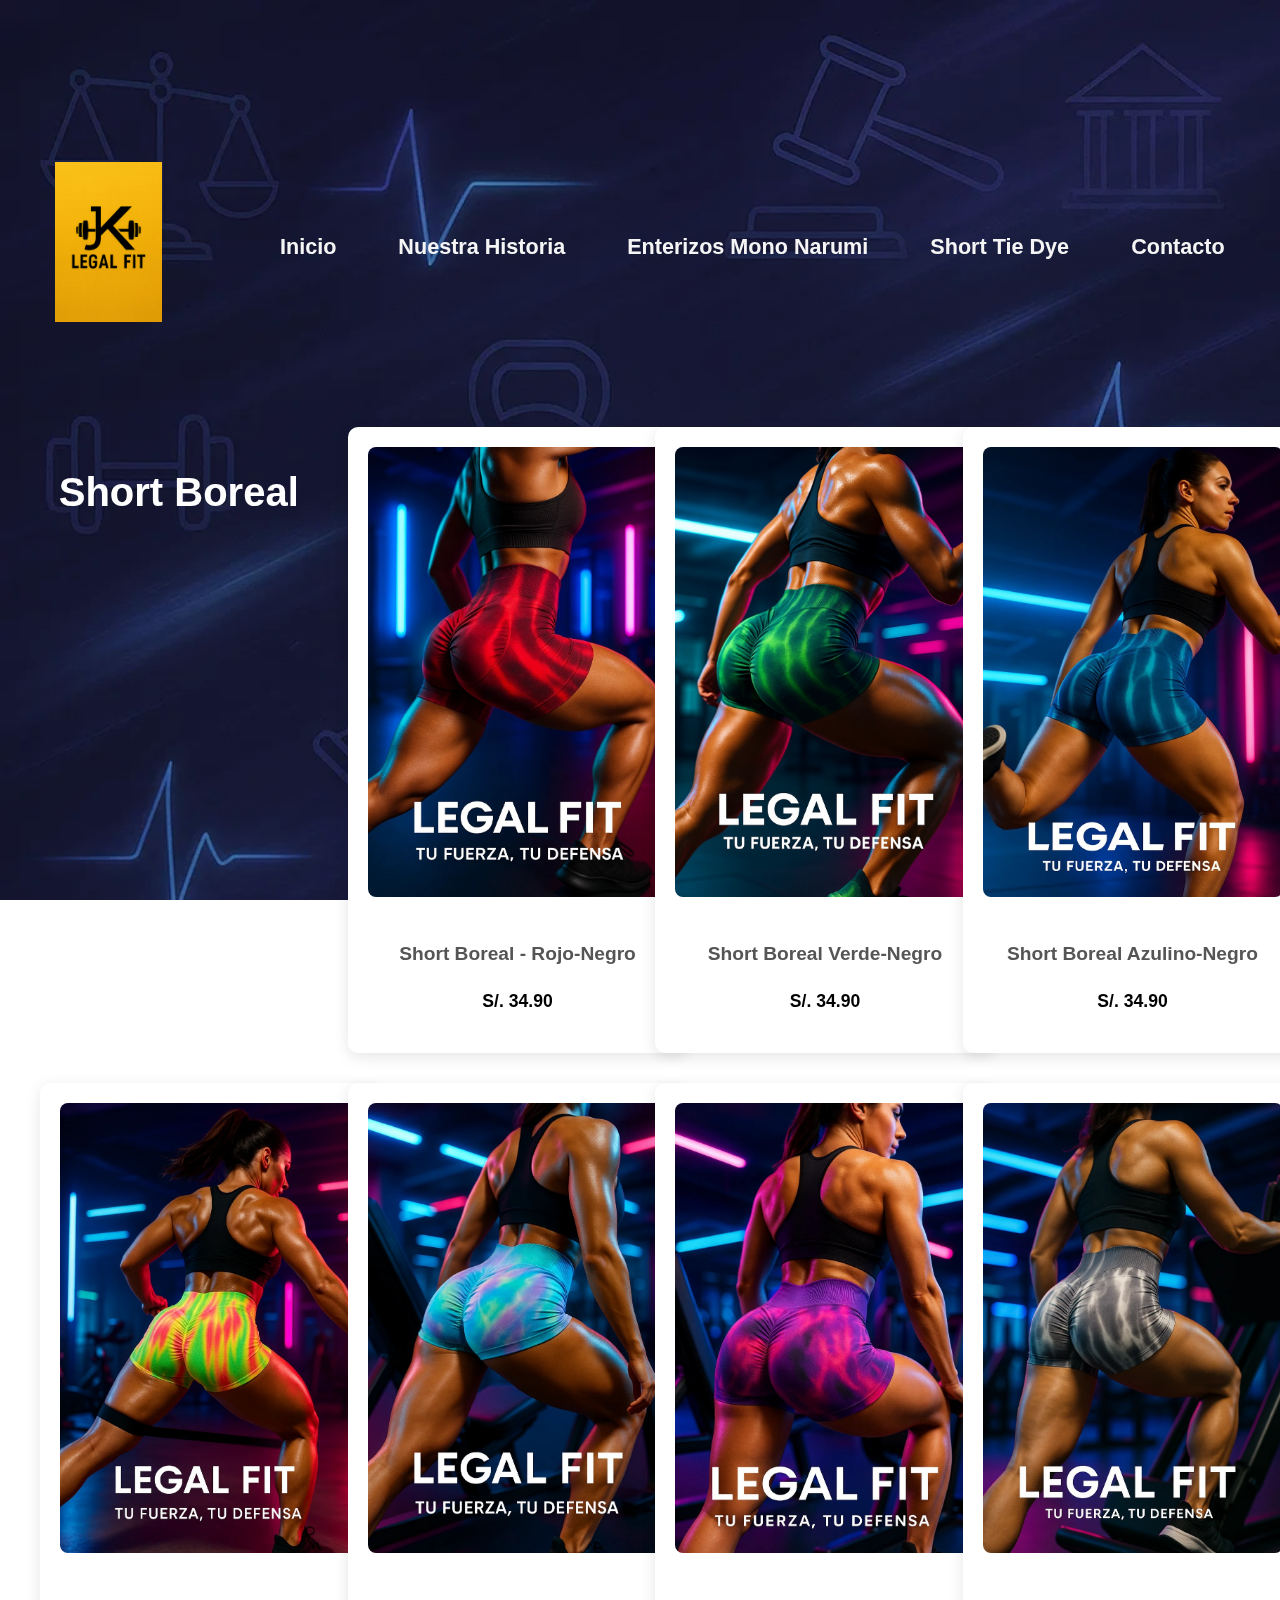
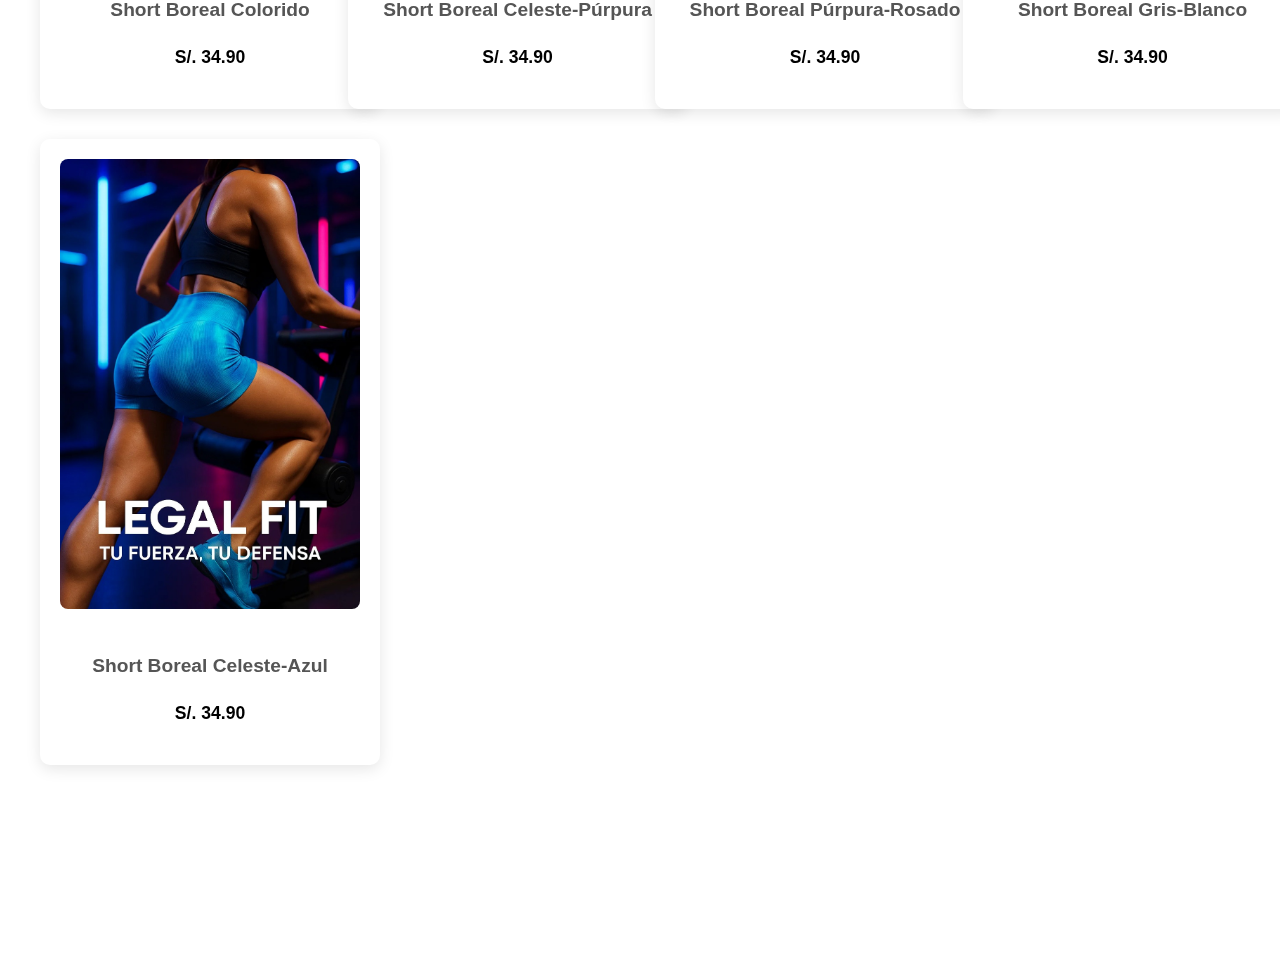
<file: boreal.html>
<!DOCTYPE html>
<html lang="es">
<head>
    <meta charset="UTF-8">
    <meta name="viewport" content="width=device-width, initial-scale=1.0">
    <title>Short Boreal - Legal Fit</title>
    <link rel="stylesheet" href="style.css">
</head>
<body>
	<body>
    		<div class="lateral-background"></div>
    			<header>
        			</header>
    		<main>
        		</main>
    		<footer>
       			 </footer>
	</body>
    <header>
        <nav>
            <a href="index.html" class="logo-imagen"><img src="legalfit.png" alt="Legal Fit Logo"></a>
            <ul>
                <li><a href="index.html">Inicio</a></li>
                <li><a href="historia.html">Nuestra Historia</a></li>
                <li><a href="enterizos.html">Enterizos Mono Narumi</a></li>
                <li><a href="tie-dye.html">Short Tie Dye</a></li>
                <li><a href="contacto.html">Contacto</a></li>
            </ul>
        </nav>
    </header>

    <main>
        <section id="catalogo-enterizos">
            <div class="container-catalogo">
                <h2>Short Boreal</h2>
                <div class="producto">
                    <img src="B_1.jpg" alt="Short Boreal Rojo-Negro">
                    <h3>Short Boreal - Rojo-Negro</h3>
                    <p class="precio">S/. 34.90</p>
                </div>
                <div class="producto">
                    <img src="B_2.jpg" alt="Short Boreal Verde-Negro">
                    <h3>Short Boreal Verde-Negro</h3>
                    <p class="precio">S/. 34.90</p>
                </div>
                <div class="producto">
                    <img src="B_3.jpg" alt="Short Boreal Azulino-Negro">
                    <h3>Short Boreal Azulino-Negro</h3>
                    <p class="precio">S/. 34.90</p>
                </div>
                <div class="producto">
                    <img src="B_4.jpg" alt="Short Boreal Colorido">
                    <h3>Short Boreal Colorido</h3>
                    <p class="precio">S/. 34.90</p>
                </div>
                <div class="producto">
                    <img src="B_5.jpg" alt="Short Boreal Celeste-Púrpura">
                    <h3>Short Boreal Celeste-Púrpura</h3>
                    <p class="precio">S/. 34.90</p>
                </div>
                <div class="producto">
                    <img src="B_6.jpg" alt="Short Boreal Púrpura-Rosado">
                    <h3>Short Boreal Púrpura-Rosado</h3>
                    <p class="precio">S/. 34.90</p>
                </div>
                <div class="producto">
                    <img src="B_7.jpg" alt="Short Boreal Gris-Blanco">
                    <h3>Short Boreal Gris-Blanco</h3>
                    <p class="precio">S/. 34.90</p>
                </div>
                <div class="producto">
                    <img src="B_8.jpg" alt="Short Boreal Celeste-Azul">
                    <h3>Short Boreal Celeste-Azul</h3>
                    <p class="precio">S/. 34.90</p>
                </div>
            </div>
        </section>
    </main>

    <footer>
        <p>&copy; 2025 Legal Fit. Todos los derechos reservados.</p>
    </footer>
</body>
</html>
</file>
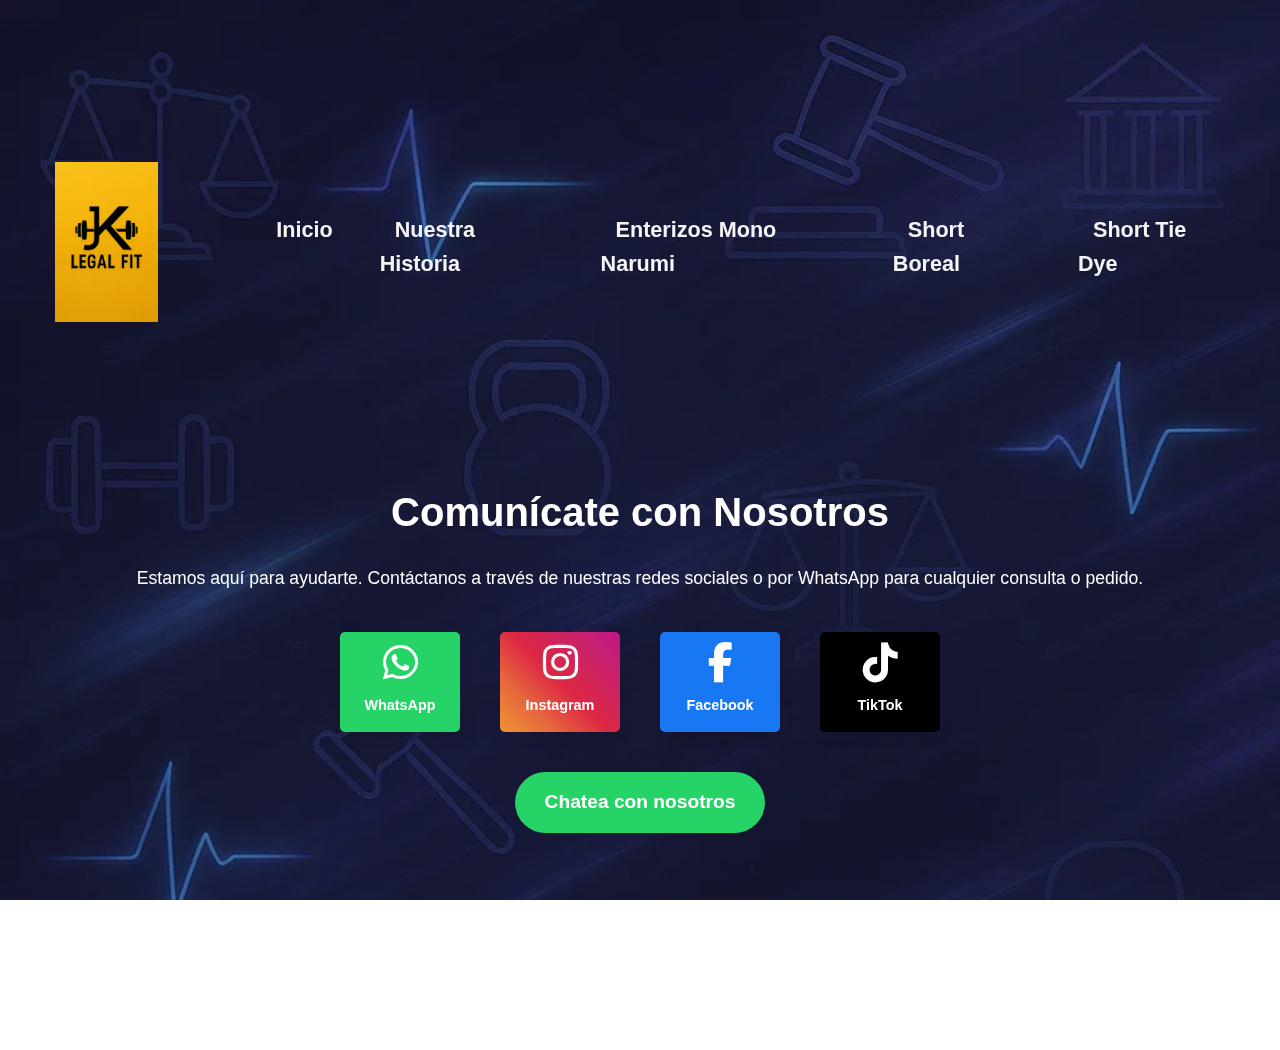
<file: contacto.html>
<!DOCTYPE html>
<html lang="es">
<head>
    <meta charset="UTF-8">
    <meta name="viewport" content="width=device-width, initial-scale=1.0">
    <title>Contacto - Legal Fit</title>
    <link rel="stylesheet" href="style.css">
    <link rel="stylesheet" href="https://cdnjs.cloudflare.com/ajax/libs/font-awesome/6.5.2/css/all.min.css">
</head>
<body>
	<body>
    		<div class="lateral-background"></div>
    			<header>
        			</header>
    		<main>
        		</main>
    		<footer>
       			 </footer>
	</body>
    <header>
        <nav>
            <a href="index.html" class="logo-imagen"><img src="legalfit.png" alt="Legal Fit Logo"></a>
            <ul>
                <li><a href="index.html">Inicio</a></li>
                <li><a href="historia.html">Nuestra Historia</a></li>
                <li><a href="enterizos.html">Enterizos Mono Narumi</a></li>
                <li><a href="boreal.html">Short Boreal</a></li>
                <li><a href="tie-dye.html">Short Tie Dye</a></li>
            </ul>
        </nav>
    </header>

    <main>
        <section id="contacto-pagina">
            <h2>Comunícate con Nosotros</h2>
            <p>Estamos aquí para ayudarte. Contáctanos a través de nuestras redes sociales o por WhatsApp para cualquier consulta o pedido.</p>
<div class="redes-sociales">
    <a href="https://wa.me/51959733213" target="_blank" class="social-icon whatsapp">
        <i class="fab fa-whatsapp"></i>
        <span>WhatsApp</span>
    </a>
    <a href="https://www.instagram.com/legalfitperu?igsh=dGxleTlkazdiMHRp&utm_source=qr" target="_blank" class="social-icon instagram">
        <i class="fab fa-instagram"></i>
        <span>Instagram</span>
    </a>
    <a href="https://www.facebook.com/profile.php?id=61579271465495" target="_blank" class="social-icon facebook">
        <i class="fab fa-facebook-f"></i>
        <span>Facebook</span>
    </a>
    <a href="https://www.tiktok.com/@legal.fit.per" target="_blank" class="social-icon tiktok">
        <i class="fab fa-tiktok"></i>
        <span>TikTok</span>
    </a>
</div>            
	    <a href="https://wa.me/51959733213" target="_blank" class="cta-whatsapp">
                Chatea con nosotros
            </a>
        </section>
    </main>

    <footer>
        <p>&copy; 2025 Legal Fit. Todos los derechos reservados.</p>
    </footer>
</body>
</html>
</file>
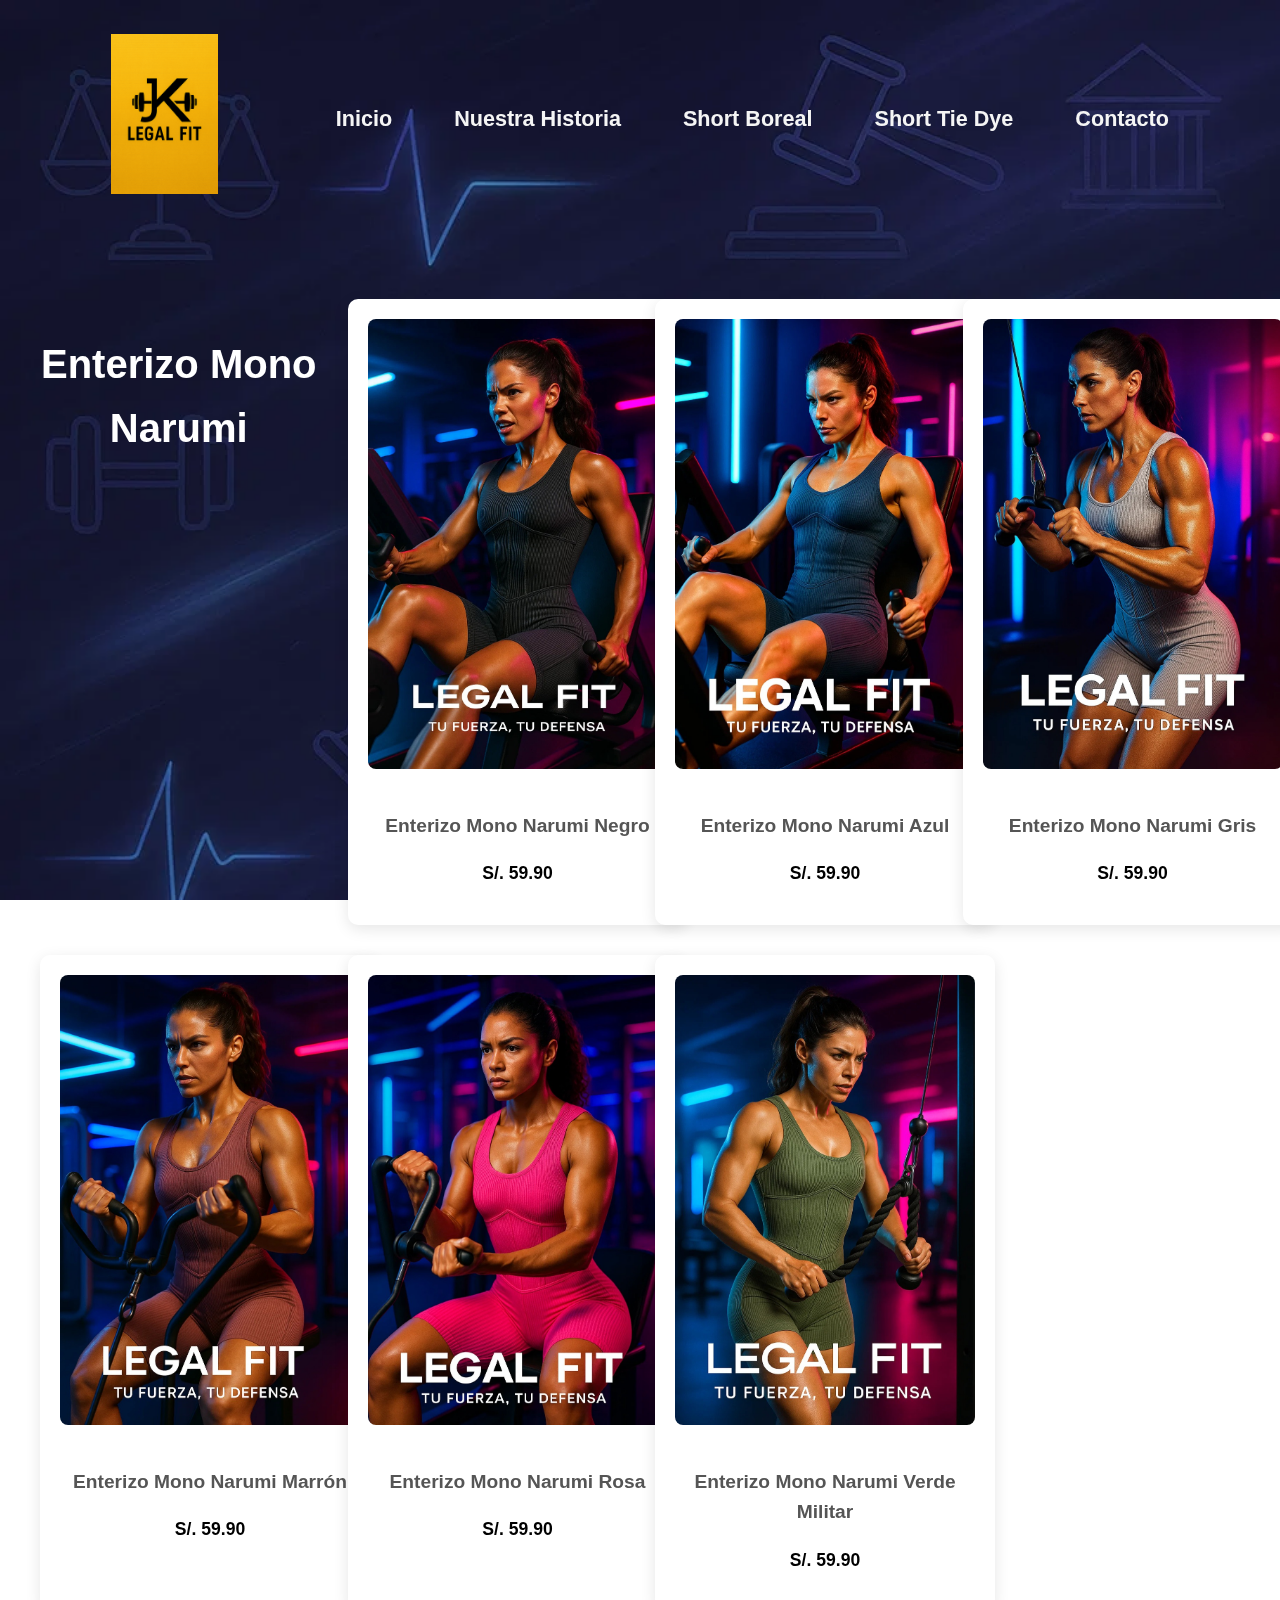
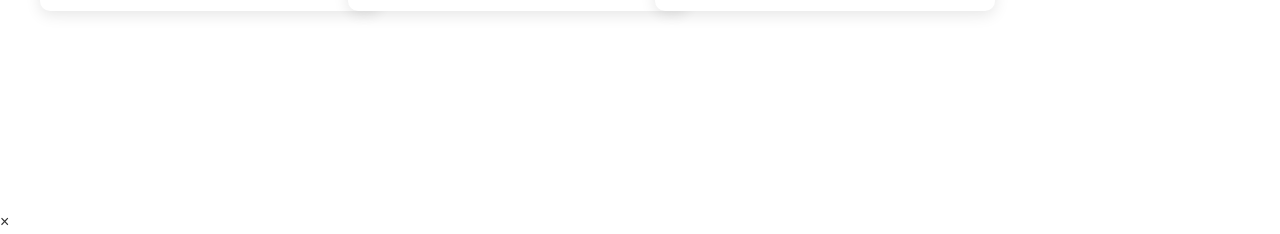
<file: enterizos.html>
<!DOCTYPE html>
<html lang="es">
<head>
    <meta charset="UTF-8">
    <meta name="viewport" content="width=device-width, initial-scale=1.0">
    <title>Enterizos - Legal Fit</title>
    <link rel="stylesheet" href="style.css">
</head>
<body>
    <div class="lateral-background"></div>
    <header>
        <nav>
            <a href="index.html" class="logo-imagen"><img src="legalfit.png" alt="Legal Fit Logo"></a>
            <ul>
                <li><a href="index.html">Inicio</a></li>
                <li><a href="historia.html">Nuestra Historia</a></li>
                <li><a href="boreal.html">Short Boreal</a></li>
                <li><a href="tie-dye.html">Short Tie Dye</a></li>
                <li><a href="contacto.html">Contacto</a></li>
            </ul>
        </nav>
    </header>

    <main>
        <section id="catalogo-enterizos">
            <div class="container-catalogo">
                <h2>Enterizo Mono Narumi</h2>
                <div class="producto">
                    <img src="MN_1.jpg" alt="Enterizo Mono Narumi Negro" onclick="openLightbox(['Enterizo_Negro_1.jpg', 'Enterizo_Negro_2.jpg', 'Enterizo_Negro_3.jpg'])">
                    <h3>Enterizo Mono Narumi Negro</h3>
                    <p class="precio">S/. 59.90</p>
                </div>
                <div class="producto">
                    <img src="MN_2.jpg" alt="Enterizo Mono Narumi Azul" onclick="openLightbox(['Enterizo_Azul_1.jpg', 'Enterizo_Azul_2.jpg', 'Enterizo_Azul_3.jpg'])">
                    <h3>Enterizo Mono Narumi Azul</h3>
                    <p class="precio">S/. 59.90</p>
                </div>
                <div class="producto">
                    <img src="MN_3.jpg" alt="Enterizo Mono Narumi Gris" onclick="openLightbox(['Enterizo_Gris_1.jpg', 'Enterizo_Gris_2.jpg', 'Enterizo_Gris_3.jpg'])">
                    <h3>Enterizo Mono Narumi Gris</h3>
                    <p class="precio">S/. 59.90</p>
                </div>
                <div class="producto">
                    <img src="MN_4.jpg" alt="Enterizo Mono Narumi Marrón" onclick="openLightbox(['Enterizo_Marron_1.jpg', 'Enterizo_Marron_2.jpg', 'Enterizo_Marron_3.jpg'])">
                    <h3>Enterizo Mono Narumi Marrón</h3>
                    <p class="precio">S/. 59.90</p>
                </div>
                <div class="producto">
                    <img src="MN_5.jpg" alt="Enterizo Mono Narumi Rosa" onclick="openLightbox(['Enterizo_Rosa_1.jpg', 'Enterizo_Rosa_2.jpg', 'Enterizo_Rosa_3.jpg'])">
                    <h3>Enterizo Mono Narumi Rosa</h3>
                    <p class="precio">S/. 59.90</p>
                </div>
                <div class="producto">
                    <img src="MN_6.jpg" alt="Enterizo Mono Narumi Verde Militar" onclick="openLightbox(['Enterizo_Verde_1.jpg', 'Enterizo_Verde_2.jpg', 'Enterizo_Verde_3.jpg'])">
                    <h3>Enterizo Mono Narumi Verde Militar</h3>
                    <p class="precio">S/. 59.90</p>
                </div>
            </div>
        </section>
    </main>

    <footer>
        <p>&copy; 2025 Legal Fit. Todos los derechos reservados.</p>
    </footer>

    <div id="lightbox-overlay" class="lightbox-overlay" onclick="closeLightbox()">
        <div class="lightbox-content" onclick="event.stopPropagation()">
            <span class="close-btn" onclick="closeLightbox()">&times;</span>
            <div class="lightbox-images">
                </div>
        </div>
    </div>

    <script src="script.js"></script>
</body>
</html>
</file>
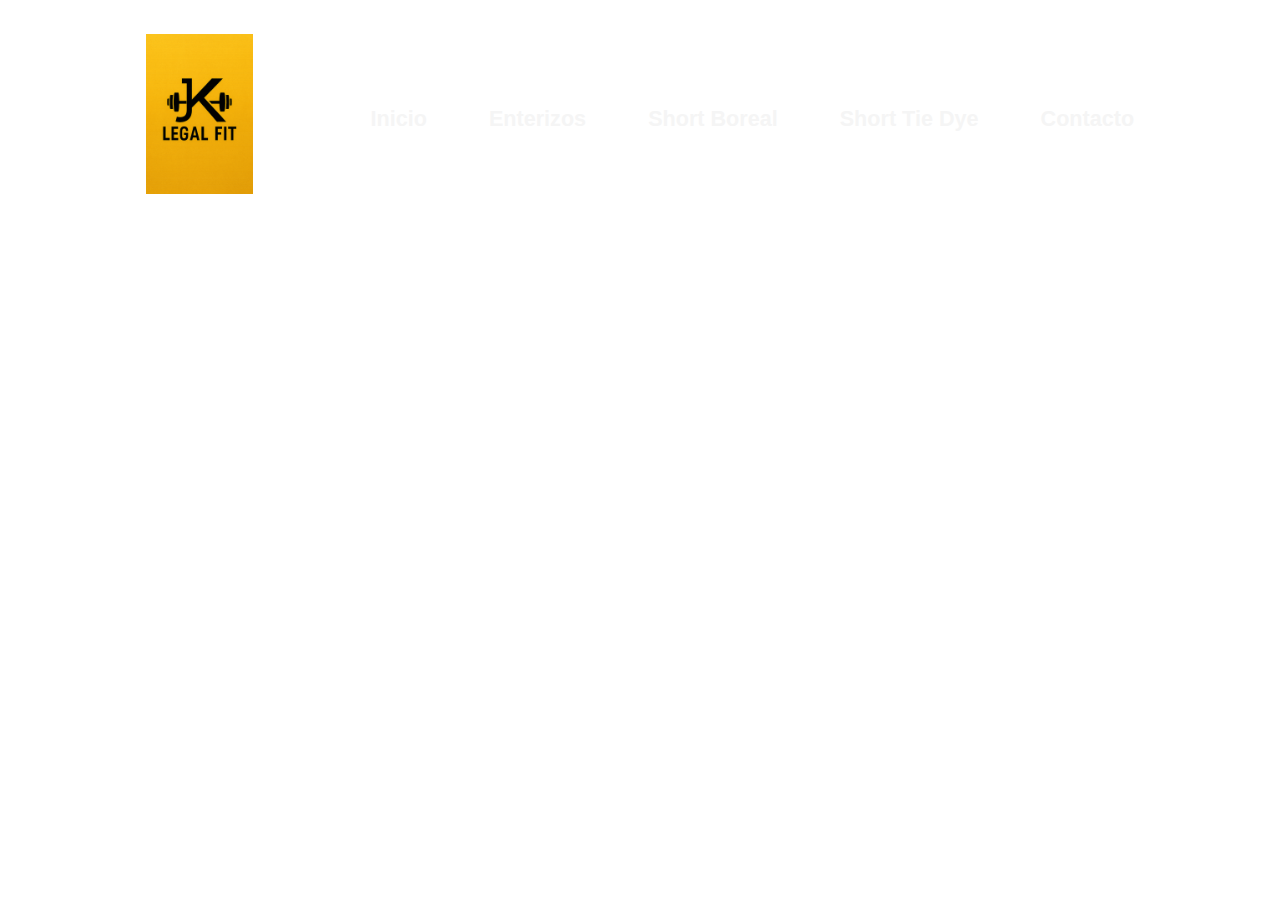
<file: historia.html>
<!DOCTYPE html>
<html lang="es">
<head>
    <meta charset="UTF-8">
    <meta name="viewport" content="width=device-width, initial-scale=1.0">
    <title>Nuestra Historia - Legal Fit</title>
    <link rel="stylesheet" href="style.css">
</head>
<body>
    <header>
        <nav>
            <a href="index.html" class="logo-imagen"><img src="legalfit.png" alt="Legal Fit Logo"></a>
            <ul>
                <li><a href="index.html">Inicio</a></li>
                <li><a href="enterizos.html">Enterizos</a></li>
                <li><a href="boreal.html">Short Boreal</a></li>
                <li><a href="tie-dye.html">Short Tie Dye</a></li>
                <li><a href="index.html#contacto">Contacto</a></li>
            </ul>
        </nav>
    </header>

    <main>
        <section id="historia-pagina">
            <h2>Más que ropa, una misión</h2>
            <p>El camino de Legal Fit comenzó con una simple, pero poderosa pregunta, en una de nuestras caminatas de la tarde: "Amor, ¿y si vendemos ropa de gimnasio para mujeres?". Mi esposa, Karla, es abogada y siempre ha tenido claro que la disciplina y la perseverancia son la clave para alcanzar las metas. Pero en su propio camino de fitness, se encontró con una barrera común: la falta de motivación que a veces llega al mirarse al espejo. A pesar de mis palabras de aliento sobre la disciplina y la pasión, el verdadero cambio nació de su visión: "Jordy, no venderemos ropa, venderemos confianza y amor propio. Nuestra misión será acompañar a todas esas mujeres que tienen miedo de empezar, que se miran al espejo y no se sienten como quieren lucir".</p>
            <p>Esa idea resonó en mí profundamente. Entendí que la diferencia no está en la ropa, sino en el sentimiento que la ropa inspira. Así, unimos mi pasión por la tecnología con su visión de empoderamiento, para crear algo más grande que un negocio. Legal Fit es el resultado de un sueño compartido y la promesa de ser esa armadura que te da la confianza para enfrentar cualquier desafío, tanto en el gimnasio como en la vida. Es un recordatorio de que cada paso, sin importar lo pequeño que sea, te acerca a tu mejor versión.</p>

        </section>
    </main>

    <footer>
        <p>&copy; 2025 Legal Fit. Todos los derechos reservados.</p>
    </footer>
</body>
</html>
</file>
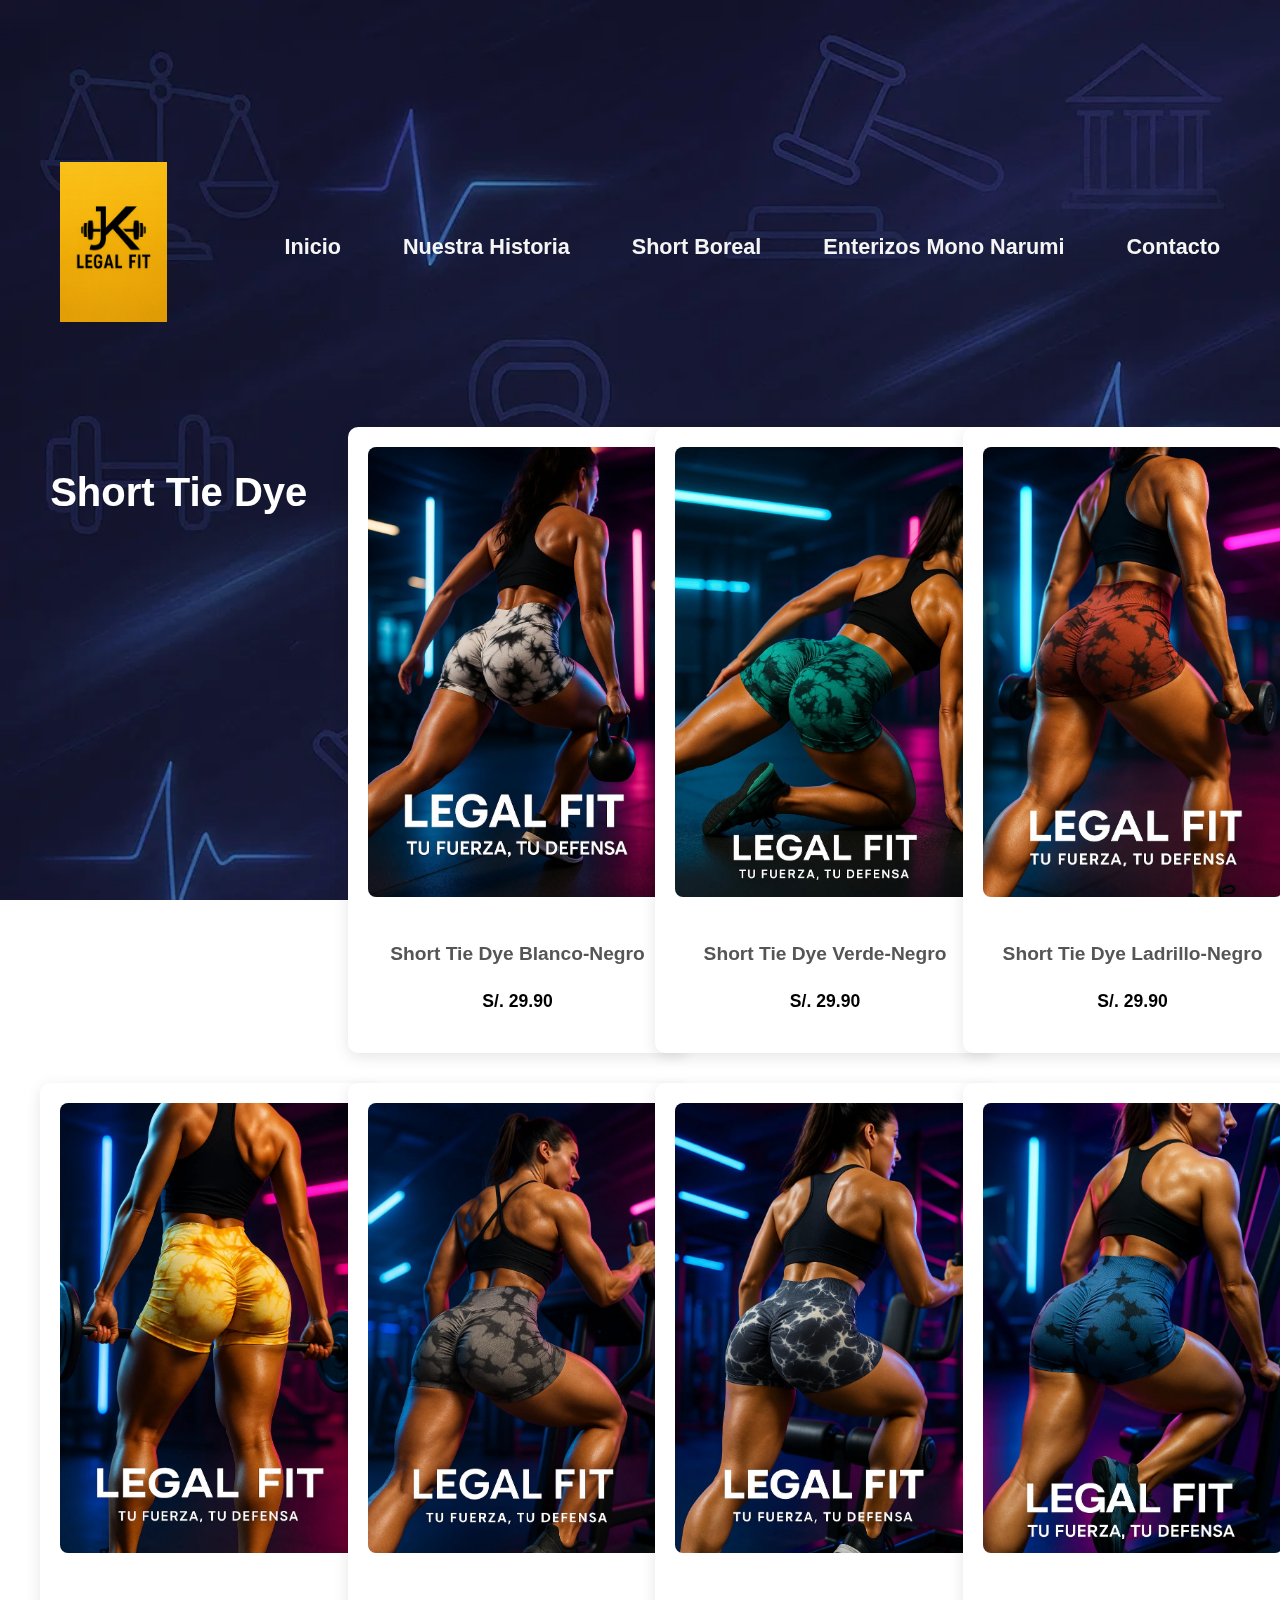
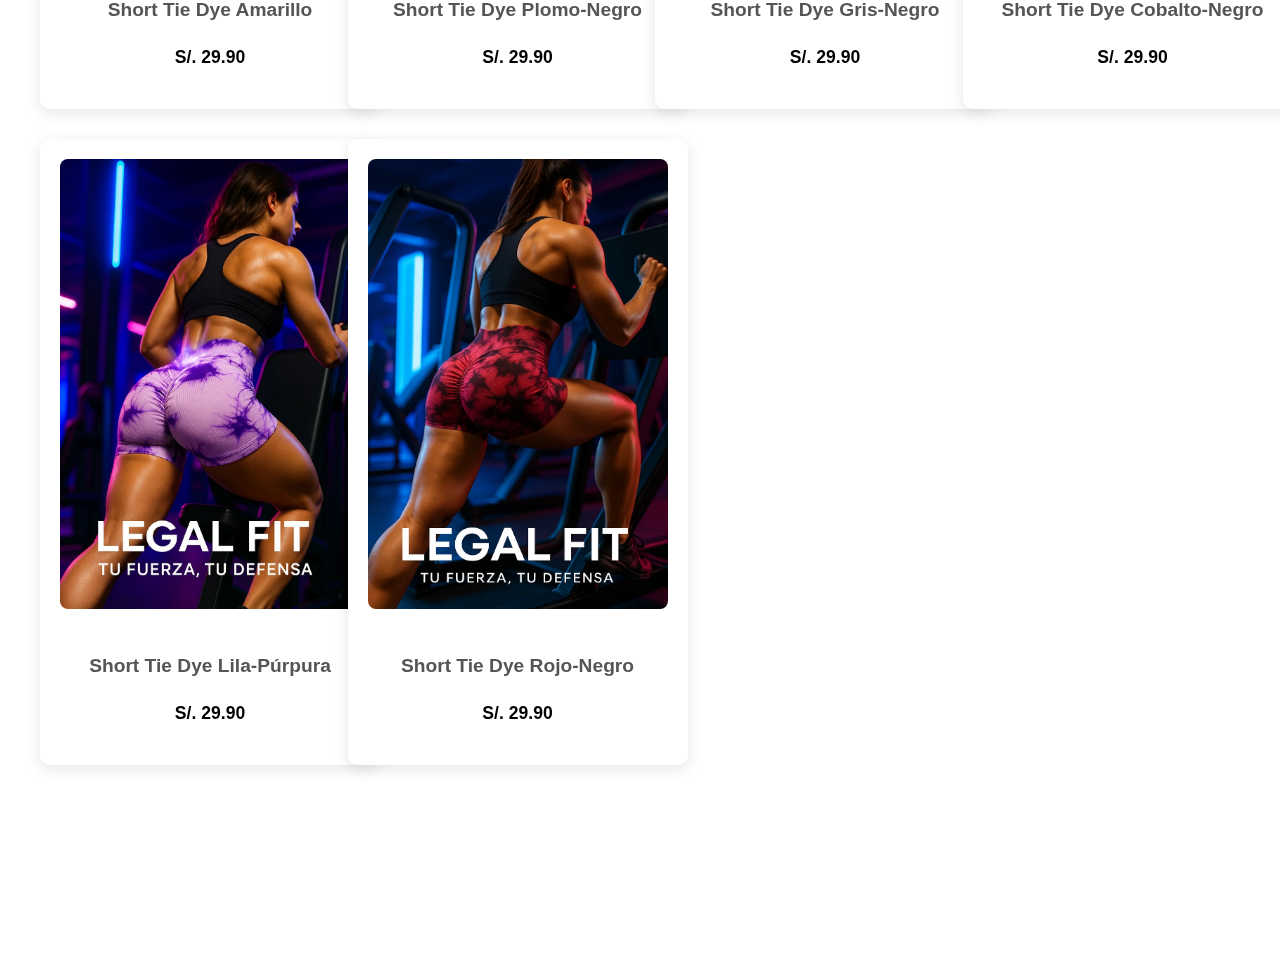
<file: tie-dye.html>
<!DOCTYPE html>
<html lang="es">
<head>
    <meta charset="UTF-8">
    <meta name="viewport" content="width=device-width, initial-scale=1.0">
    <title>Short Tie Dye- Legal Fit</title>
    <link rel="stylesheet" href="style.css">
</head>
<body>
	<body>
    		<div class="lateral-background"></div>
    			<header>
        			</header>
    		<main>
        		</main>
    		<footer>
       			 </footer>
	</body>
    <header>
        <nav>
            <a href="index.html" class="logo-imagen"><img src="legalfit.png" alt="Legal Fit Logo"></a>
            <ul>
                <li><a href="index.html">Inicio</a></li>
                <li><a href="historia.html">Nuestra Historia</a></li>
                <li><a href="boreal.html">Short Boreal</a></li>
                <li><a href="enterizos.html">Enterizos Mono Narumi</a></li>
                <li><a href="contacto.html">Contacto</a></li>
            </ul>
        </nav>
    </header>

    <main>
        <section id="catalogo-enterizos">
            <div class="container-catalogo">
                <h2>Short Tie Dye</h2>
                <div class="producto">
                    <img src="TD_1.jpg" alt="Short Tie Dye Blanco-Negro">
                    <h3>Short Tie Dye Blanco-Negro</h3>
                    <p class="precio">S/. 29.90</p>
                </div>
                <div class="producto">
                    <img src="TD_2.jpg" alt="Short Tie Dye Verde-Negro">
                    <h3>Short Tie Dye Verde-Negro</h3>
                    <p class="precio">S/. 29.90</p>
                </div>
                <div class="producto">
                    <img src="TD_3.jpg" alt="Short Tie Dye Ladrillo-Negro">
                    <h3>Short Tie Dye Ladrillo-Negro</h3>
                    <p class="precio">S/. 29.90</p>
                </div>
                <div class="producto">
                    <img src="TD_4.jpg" alt="Short Tie Dye Amarillo">
                    <h3>Short Tie Dye Amarillo</h3>
                    <p class="precio">S/. 29.90</p>
                </div>
                <div class="producto">
                    <img src="TD_5.jpg" alt="Short Tie Dye Plomo-Negro">
                    <h3>Short Tie Dye Plomo-Negro</h3>
                    <p class="precio">S/. 29.90</p>
                </div>
                <div class="producto">
                    <img src="TD_6.jpg" alt="Short Tie Dye Gris-Negro">
                    <h3>Short Tie Dye Gris-Negro</h3>
                    <p class="precio">S/. 29.90</p>
                </div>
                <div class="producto">
                    <img src="TD_7.jpg" alt="Short Tie Dye Cobalto-Negro">
                    <h3>Short Tie Dye Cobalto-Negro</h3>
                    <p class="precio">S/. 29.90</p>
                </div>
                <div class="producto">
                    <img src="TD_8.jpg" alt="Short Tie Dye Lila-Púrpura">
                    <h3>Short Tie Dye Lila-Púrpura</h3>
                    <p class="precio">S/. 29.90</p>
                </div>
                <div class="producto">
                    <img src="TD_9.jpg" alt="Short Tie Dye Rojo-Negro">
                    <h3>Short Tie Dye Rojo-Negro</h3>
                    <p class="precio">S/. 29.90</p>
                </div>
            </div>
        </section>
    </main>

    <footer>
        <p>&copy; 2025 Legal Fit. Todos los derechos reservados.</p>
    </footer>
</body>
</html>
</file>
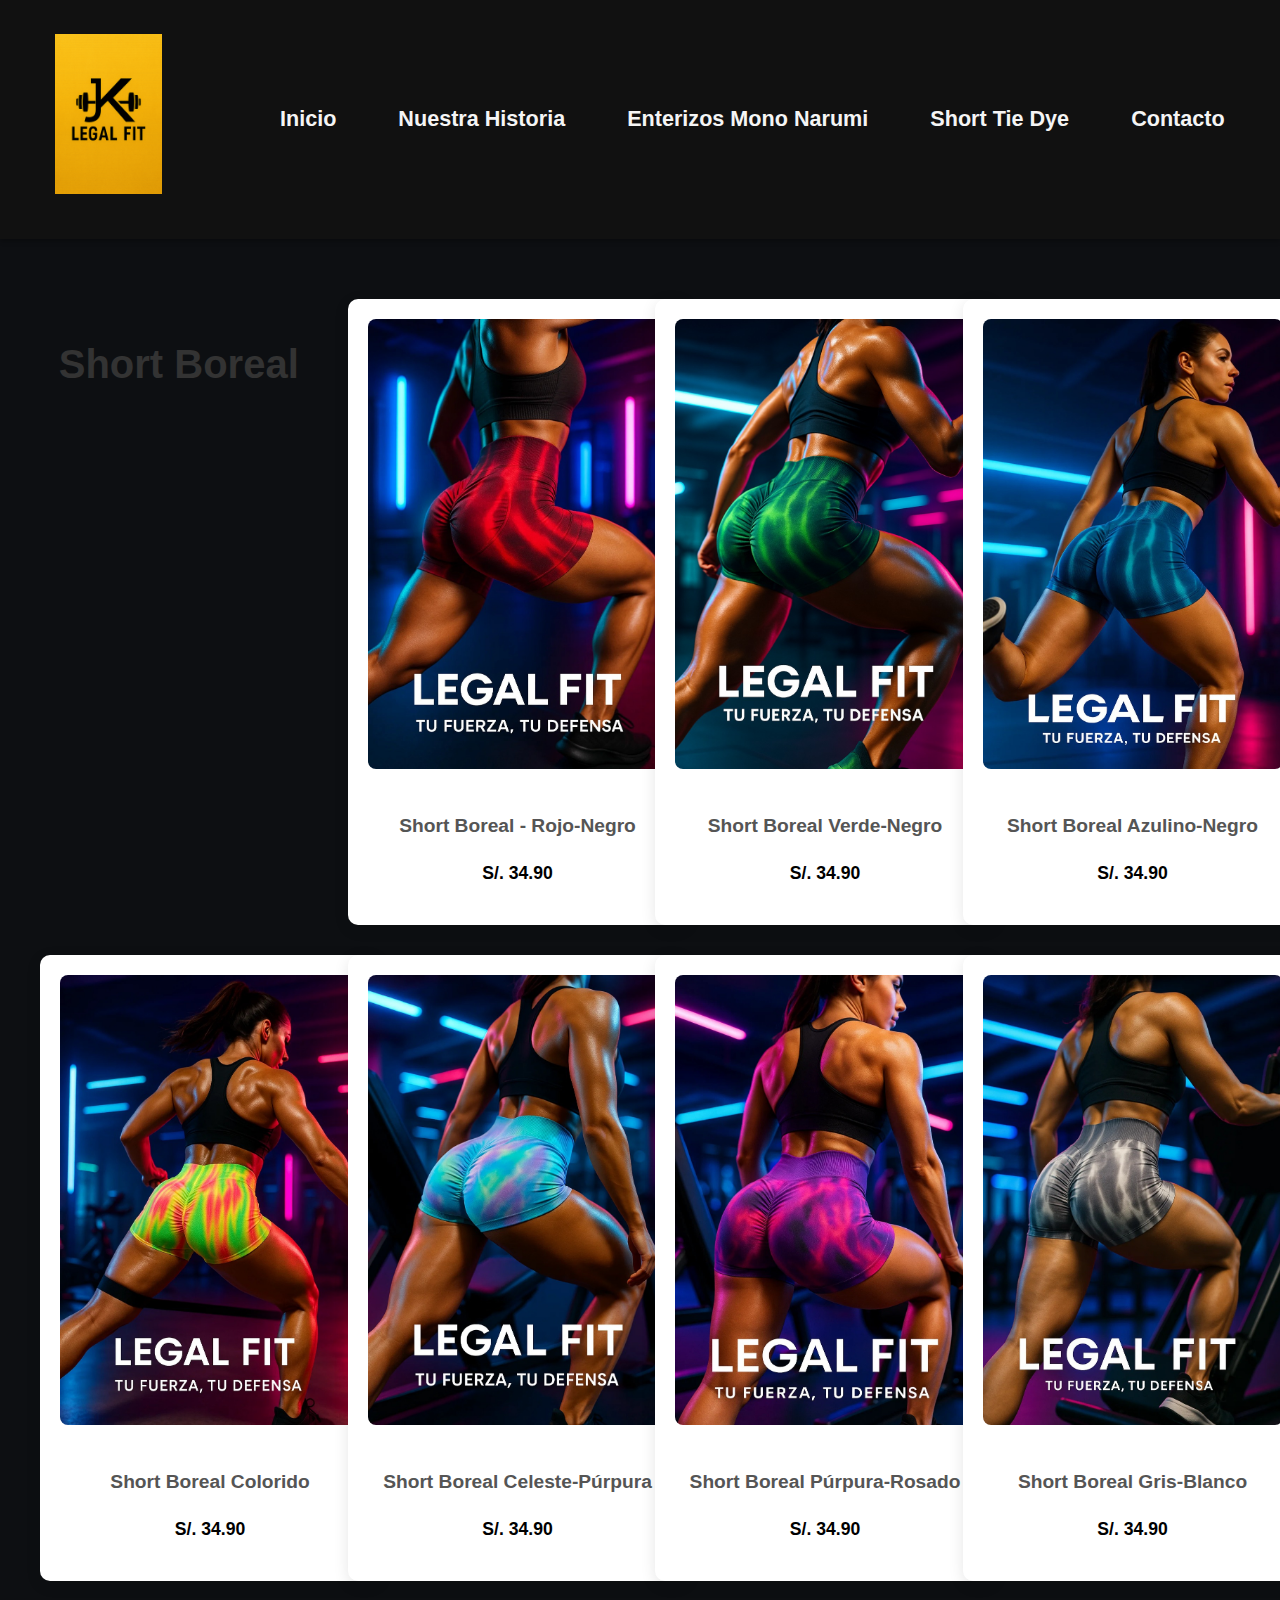
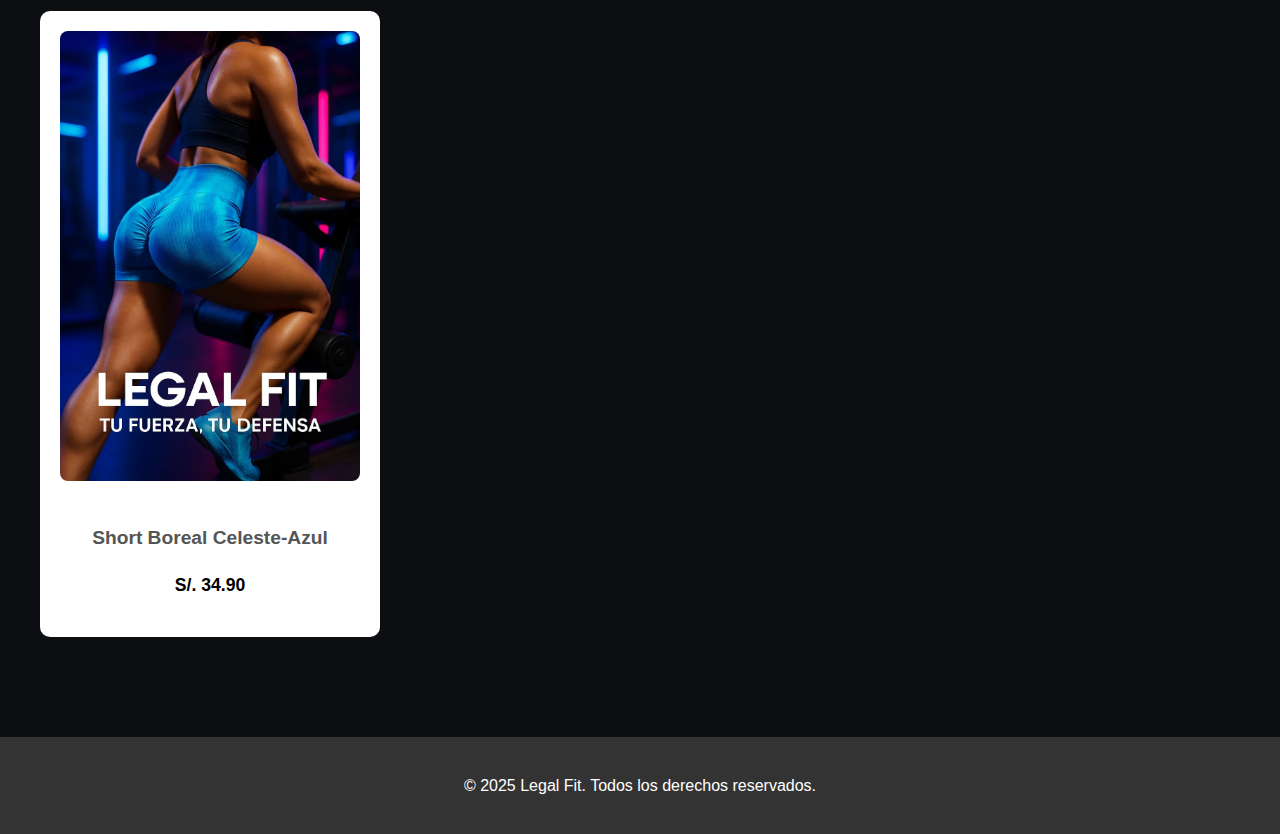
<file: Legal Fit Web/boreal.html>
<!DOCTYPE html>
<html lang="es">
<head>
    <meta charset="UTF-8">
    <meta name="viewport" content="width=device-width, initial-scale=1.0">
    <title>Short Boreal - Legal Fit</title>
    <link rel="stylesheet" href="style.css">
</head>
<body>
    <header>
        <nav>
            <a href="index.html" class="logo-imagen"><img src="legalfit.png" alt="Legal Fit Logo"></a>
            <ul>
                <li><a href="index.html">Inicio</a></li>
                <li><a href="historia.html">Nuestra Historia</a></li>
                <li><a href="enterizos.html">Enterizos Mono Narumi</a></li>
                <li><a href="tie-dye.html">Short Tie Dye</a></li>
                <li><a href="contacto.html">Contacto</a></li>
            </ul>
        </nav>
    </header>

    <main>
        <section id="catalogo-enterizos">
            <div class="container-catalogo">
                <h2>Short Boreal</h2>
                <div class="producto">
                    <img src="B_1.jpg" alt="Short Boreal Rojo-Negro">
                    <h3>Short Boreal - Rojo-Negro</h3>
                    <p class="precio">S/. 34.90</p>
                </div>
                <div class="producto">
                    <img src="B_2.jpg" alt="Short Boreal Verde-Negro">
                    <h3>Short Boreal Verde-Negro</h3>
                    <p class="precio">S/. 34.90</p>
                </div>
                <div class="producto">
                    <img src="B_3.jpg" alt="Short Boreal Azulino-Negro">
                    <h3>Short Boreal Azulino-Negro</h3>
                    <p class="precio">S/. 34.90</p>
                </div>
                <div class="producto">
                    <img src="B_4.jpg" alt="Short Boreal Colorido">
                    <h3>Short Boreal Colorido</h3>
                    <p class="precio">S/. 34.90</p>
                </div>
                <div class="producto">
                    <img src="B_5.jpg" alt="Short Boreal Celeste-Púrpura">
                    <h3>Short Boreal Celeste-Púrpura</h3>
                    <p class="precio">S/. 34.90</p>
                </div>
                <div class="producto">
                    <img src="B_6.jpg" alt="Short Boreal Púrpura-Rosado">
                    <h3>Short Boreal Púrpura-Rosado</h3>
                    <p class="precio">S/. 34.90</p>
                </div>
                <div class="producto">
                    <img src="B_7.jpg" alt="Short Boreal Gris-Blanco">
                    <h3>Short Boreal Gris-Blanco</h3>
                    <p class="precio">S/. 34.90</p>
                </div>
                <div class="producto">
                    <img src="B_8.jpg" alt="Short Boreal Celeste-Azul">
                    <h3>Short Boreal Celeste-Azul</h3>
                    <p class="precio">S/. 34.90</p>
                </div>
            </div>
        </section>
    </main>

    <footer>
        <p>&copy; 2025 Legal Fit. Todos los derechos reservados.</p>
    </footer>
</body>
</html>
</file>
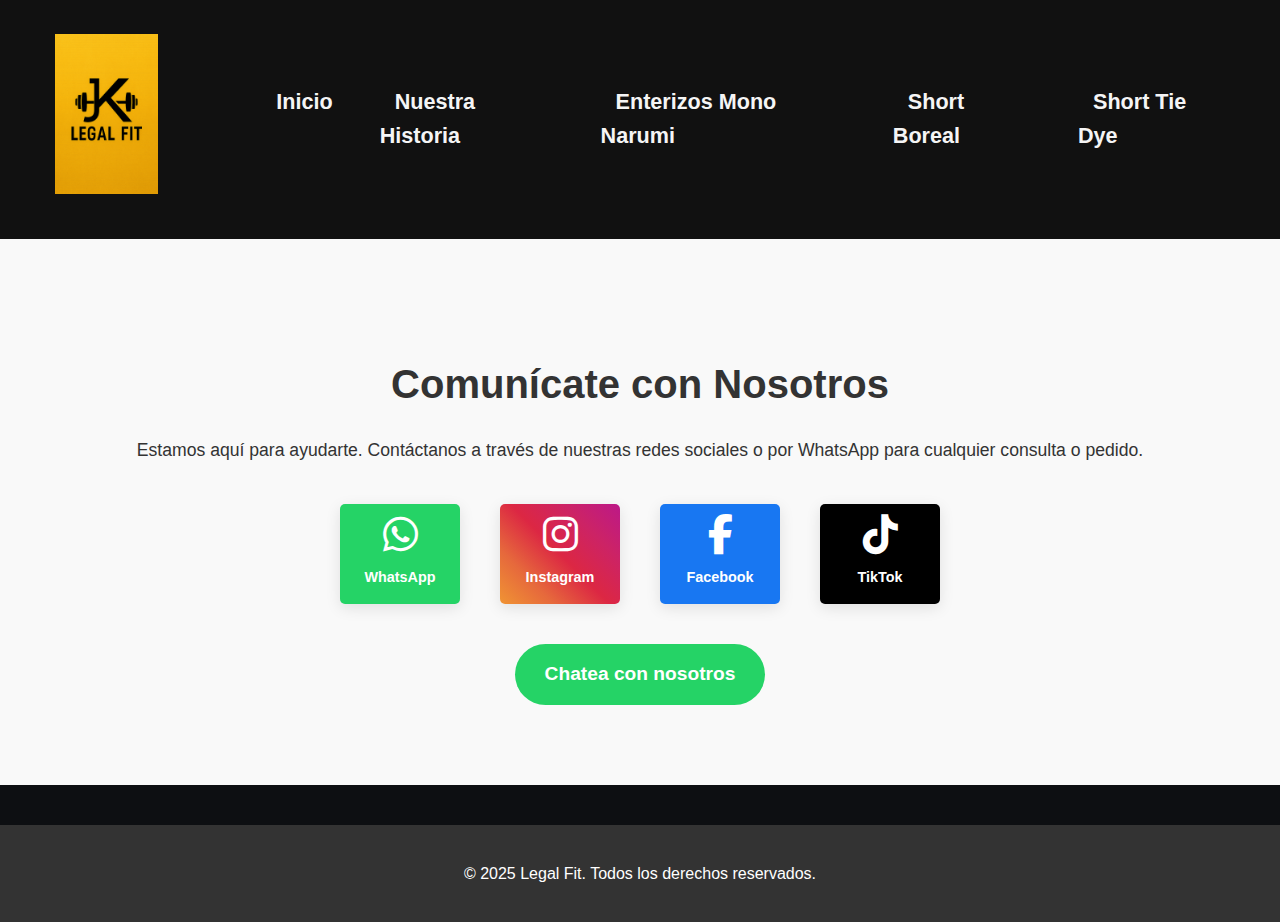
<file: Legal Fit Web/contacto.html>
<!DOCTYPE html>
<html lang="es">
<head>
    <meta charset="UTF-8">
    <meta name="viewport" content="width=device-width, initial-scale=1.0">
    <title>Contacto - Legal Fit</title>
    <link rel="stylesheet" href="style.css">
    <link rel="stylesheet" href="https://cdnjs.cloudflare.com/ajax/libs/font-awesome/6.5.2/css/all.min.css">
</head>
<body>
    <header>
        <nav>
            <a href="index.html" class="logo-imagen"><img src="legalfit.png" alt="Legal Fit Logo"></a>
            <ul>
                <li><a href="index.html">Inicio</a></li>
                <li><a href="historia.html">Nuestra Historia</a></li>
                <li><a href="enterizos.html">Enterizos Mono Narumi</a></li>
                <li><a href="boreal.html">Short Boreal</a></li>
                <li><a href="tie-dye.html">Short Tie Dye</a></li>
            </ul>
        </nav>
    </header>

    <main>
        <section id="contacto-pagina">
            <h2>Comunícate con Nosotros</h2>
            <p>Estamos aquí para ayudarte. Contáctanos a través de nuestras redes sociales o por WhatsApp para cualquier consulta o pedido.</p>
<div class="redes-sociales">
    <a href="https://wa.me/51959733213" target="_blank" class="social-icon whatsapp">
        <i class="fab fa-whatsapp"></i>
        <span>WhatsApp</span>
    </a>
    <a href="https://www.instagram.com/legalfitperu?igsh=dGxleTlkazdiMHRp&utm_source=qr" target="_blank" class="social-icon instagram">
        <i class="fab fa-instagram"></i>
        <span>Instagram</span>
    </a>
    <a href="https://www.facebook.com/profile.php?id=61579271465495" target="_blank" class="social-icon facebook">
        <i class="fab fa-facebook-f"></i>
        <span>Facebook</span>
    </a>
    <a href="https://www.tiktok.com/@legal.fit.per" target="_blank" class="social-icon tiktok">
        <i class="fab fa-tiktok"></i>
        <span>TikTok</span>
    </a>
</div>            
	    <a href="https://wa.me/51959733213" target="_blank" class="cta-whatsapp">
                Chatea con nosotros
            </a>
        </section>
    </main>

    <footer>
        <p>&copy; 2025 Legal Fit. Todos los derechos reservados.</p>
    </footer>
</body>
</html>
</file>
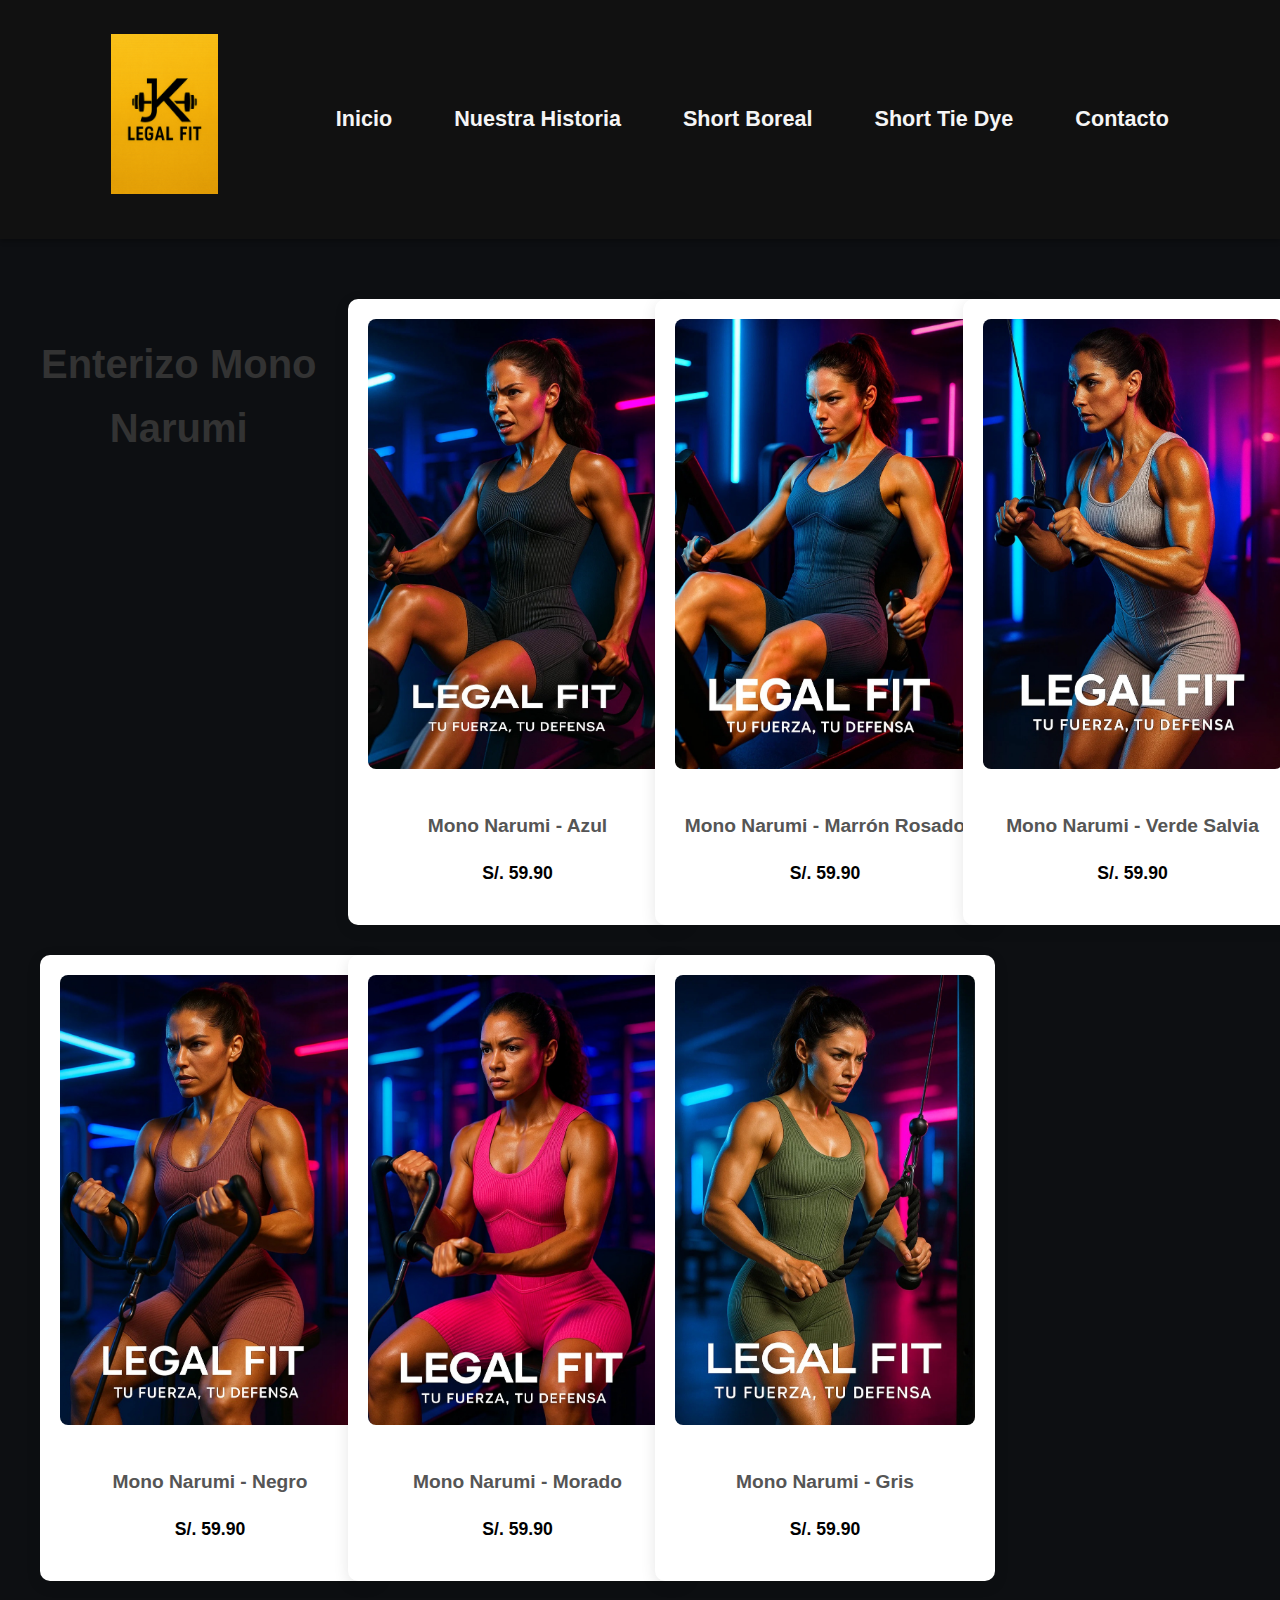
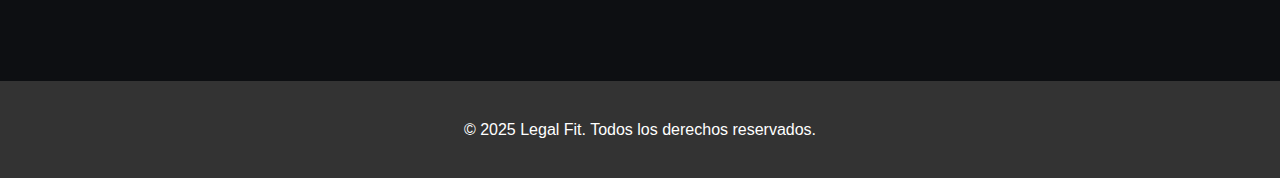
<file: Legal Fit Web/enterizos.html>
<!DOCTYPE html>
<html lang="es">
<head>
    <meta charset="UTF-8">
    <meta name="viewport" content="width=device-width, initial-scale=1.0">
    <title>Enterizos - Legal Fit</title>
    <link rel="stylesheet" href="style.css">
</head>
<body>
    <header>
        <nav>
            <a href="index.html" class="logo-imagen"><img src="legalfit.png" alt="Legal Fit Logo"></a>
            <ul>
                <li><a href="index.html">Inicio</a></li>
                <li><a href="historia.html">Nuestra Historia</a></li>
                <li><a href="boreal.html">Short Boreal</a></li>
                <li><a href="tie-dye.html">Short Tie Dye</a></li>
                <li><a href="contacto.html">Contacto</a></li>
            </ul>
        </nav>
    </header>

    <main>
        <section id="catalogo-enterizos">
            <div class="container-catalogo">
                <h2>Enterizo Mono Narumi</h2>
                <div class="producto">
                    <img src="MN_1.jpg" alt="Enterizo Mono Narumi Negro">
                    <h3>Mono Narumi - Azul</h3>
                    <p class="precio">S/. 59.90</p>
                </div>
                <div class="producto">
                    <img src="MN_2.jpg" alt="Enterizo Mono Narumi Azul">
                    <h3>Mono Narumi - Marrón Rosado</h3>
                    <p class="precio">S/. 59.90</p>
                </div>
                <div class="producto">
                    <img src="MN_3.jpg" alt="Enterizo Mono Narumi Gris">
                    <h3>Mono Narumi - Verde Salvia</h3>
                    <p class="precio">S/. 59.90</p>
                </div>
                <div class="producto">
                    <img src="MN_4.jpg" alt="Enterizo Mono Narumi Marrón">
                    <h3>Mono Narumi - Negro</h3>
                    <p class="precio">S/. 59.90</p>
                </div>
                <div class="producto">
                    <img src="MN_5.jpg" alt="Enterizo Mono Narumi Rosa">
                    <h3>Mono Narumi - Morado</h3>
                    <p class="precio">S/. 59.90</p>
                </div>
                <div class="producto">
                    <img src="MN_6.jpg" alt="Enterizo Mono Narumi Verde Militar">
                    <h3>Mono Narumi - Gris</h3>
                    <p class="precio">S/. 59.90</p>
                </div>
            </div>
        </section>
    </main>

    <footer>
        <p>&copy; 2025 Legal Fit. Todos los derechos reservados.</p>
    </footer>
</body>
</html>
</file>
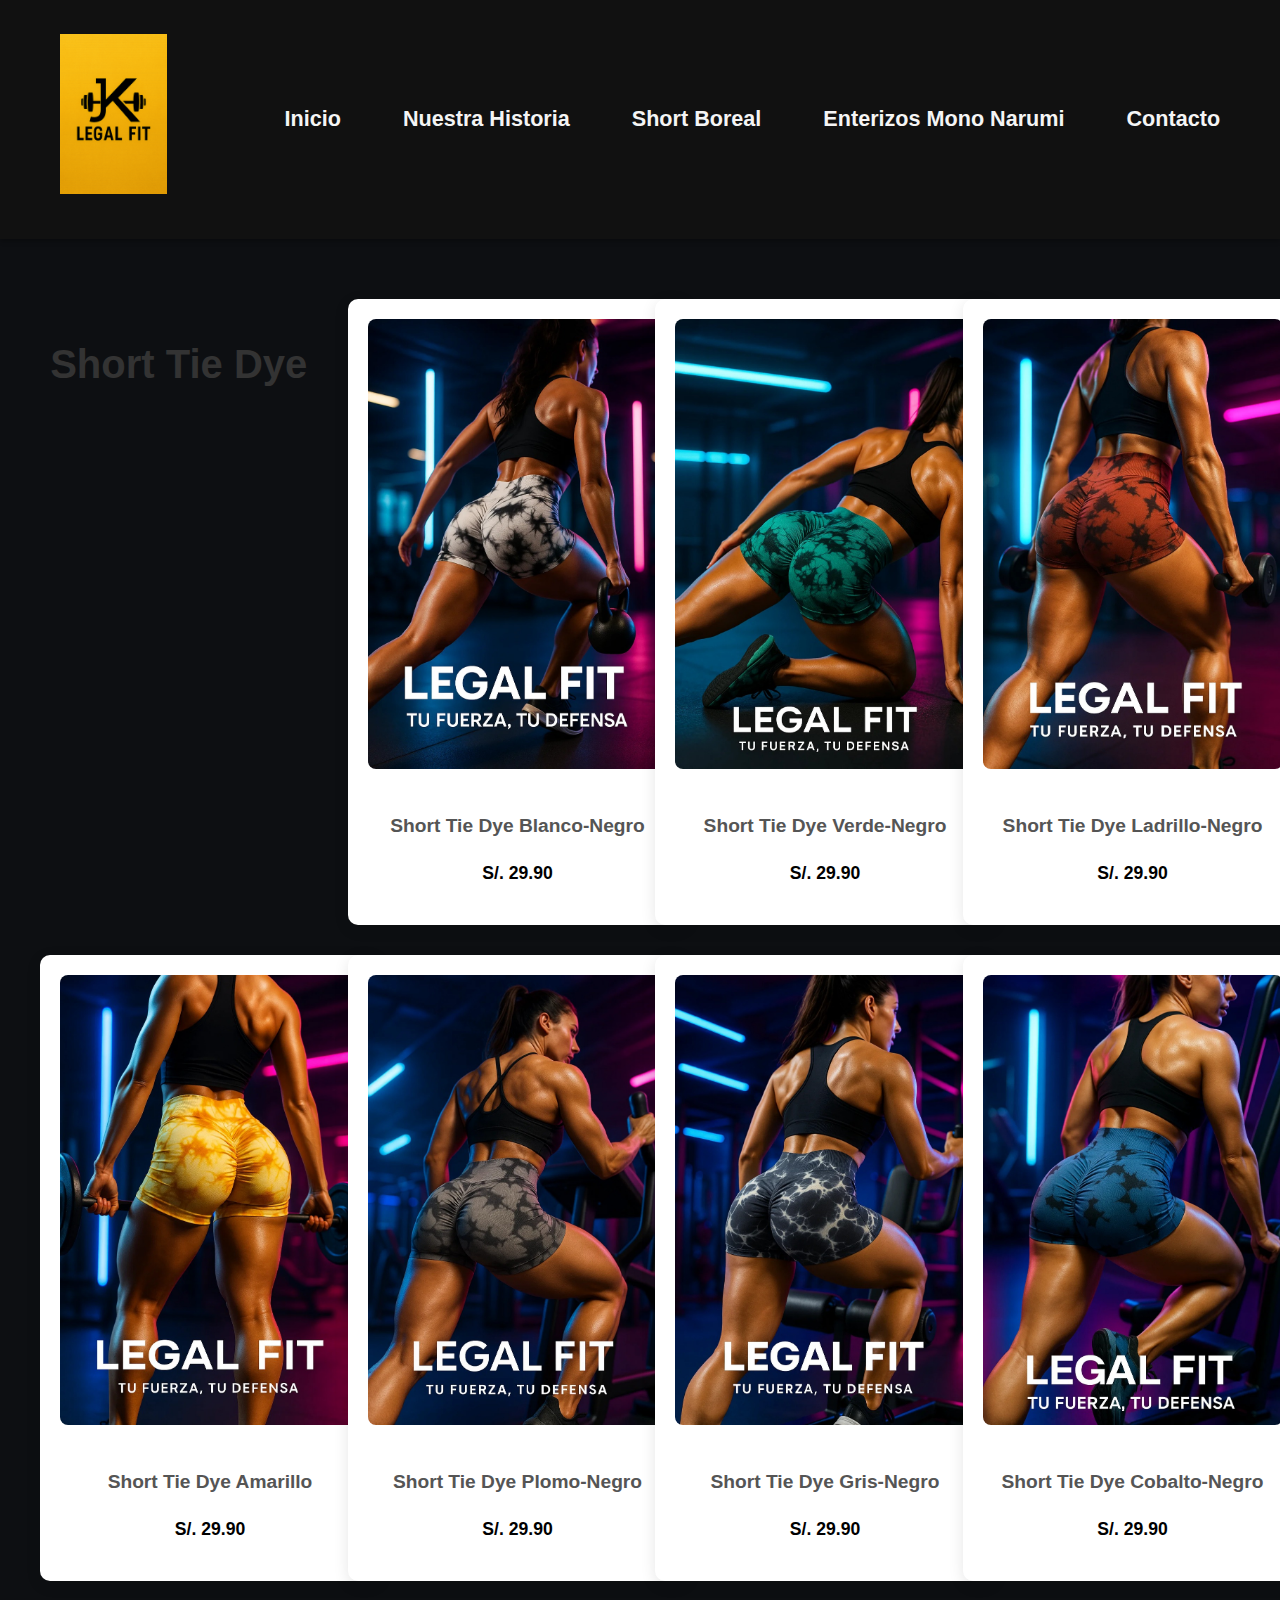
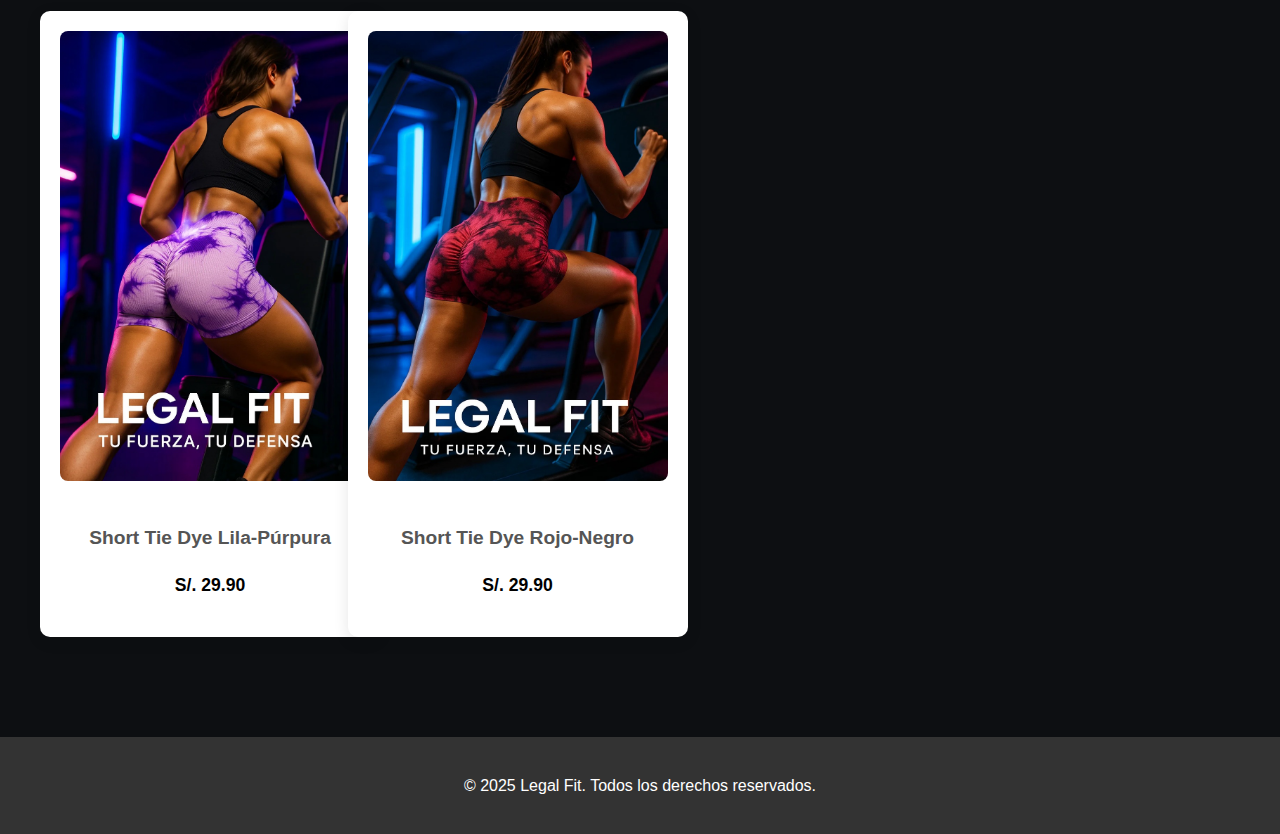
<file: Legal Fit Web/tie-dye.html>
<!DOCTYPE html>
<html lang="es">
<head>
    <meta charset="UTF-8">
    <meta name="viewport" content="width=device-width, initial-scale=1.0">
    <title>Short Tie Dye- Legal Fit</title>
    <link rel="stylesheet" href="style.css">
</head>
<body>
    <header>
        <nav>
            <a href="index.html" class="logo-imagen"><img src="legalfit.png" alt="Legal Fit Logo"></a>
            <ul>
                <li><a href="index.html">Inicio</a></li>
                <li><a href="historia.html">Nuestra Historia</a></li>
                <li><a href="boreal.html">Short Boreal</a></li>
                <li><a href="enterizos.html">Enterizos Mono Narumi</a></li>
                <li><a href="contacto.html">Contacto</a></li>
            </ul>
        </nav>
    </header>

    <main>
        <section id="catalogo-enterizos">
            <div class="container-catalogo">
                <h2>Short Tie Dye</h2>
                <div class="producto">
                    <img src="TD_1.jpg" alt="Short Tie Dye Blanco-Negro">
                    <h3>Short Tie Dye Blanco-Negro</h3>
                    <p class="precio">S/. 29.90</p>
                </div>
                <div class="producto">
                    <img src="TD_2.jpg" alt="Short Tie Dye Verde-Negro">
                    <h3>Short Tie Dye Verde-Negro</h3>
                    <p class="precio">S/. 29.90</p>
                </div>
                <div class="producto">
                    <img src="TD_3.jpg" alt="Short Tie Dye Ladrillo-Negro">
                    <h3>Short Tie Dye Ladrillo-Negro</h3>
                    <p class="precio">S/. 29.90</p>
                </div>
                <div class="producto">
                    <img src="TD_4.jpg" alt="Short Tie Dye Amarillo">
                    <h3>Short Tie Dye Amarillo</h3>
                    <p class="precio">S/. 29.90</p>
                </div>
                <div class="producto">
                    <img src="TD_5.jpg" alt="Short Tie Dye Plomo-Negro">
                    <h3>Short Tie Dye Plomo-Negro</h3>
                    <p class="precio">S/. 29.90</p>
                </div>
                <div class="producto">
                    <img src="TD_6.jpg" alt="Short Tie Dye Gris-Negro">
                    <h3>Short Tie Dye Gris-Negro</h3>
                    <p class="precio">S/. 29.90</p>
                </div>
                <div class="producto">
                    <img src="TD_7.jpg" alt="Short Tie Dye Cobalto-Negro">
                    <h3>Short Tie Dye Cobalto-Negro</h3>
                    <p class="precio">S/. 29.90</p>
                </div>
                <div class="producto">
                    <img src="TD_8.jpg" alt="Short Tie Dye Lila-Púrpura">
                    <h3>Short Tie Dye Lila-Púrpura</h3>
                    <p class="precio">S/. 29.90</p>
                </div>
                <div class="producto">
                    <img src="TD_9.jpg" alt="Short Tie Dye Rojo-Negro">
                    <h3>Short Tie Dye Rojo-Negro</h3>
                    <p class="precio">S/. 29.90</p>
                </div>
            </div>
        </section>
    </main>

    <footer>
        <p>&copy; 2025 Legal Fit. Todos los derechos reservados.</p>
    </footer>
</body>
</html>
</file>
<file: style.css>
body {
    font-family: sans-serif;
    margin: 0;
    line-height: 1.6;
    background-color: transparent; /* ¡Cambiado! Ahora el fondo del body es transparente para que se vea la imagen. */
    color: #333;
}

/* Modificamos el HEADER para que sea transparente */
header {
    background-color: transparent; /* ¡Cambiado! Ahora el header es transparente. */
    padding: 1.5rem 0;
    box-shadow: none; /* Eliminamos la sombra para que se vea más limpio */
}

/* Modificamos el NAV para que los elementos estén centrados y tengan un espacio uniforme */
nav {
    display: flex;
    justify-content: center;
    align-items: center;
    max-width: 1200px;
    margin: auto;
    padding: 0 20px;
    gap: 3rem;
}

/* Modificamos el LOGO para que se vea blanco sobre el fondo oscuro */
.logo {
    font-size: 1.8rem;
    font-weight: bold;
    color: #f5f5f5;
    text-decoration: none;
    transition: transform 0.3s ease;
}

.logo:hover {
    transform: scale(1.05);
}

/* El NAV UL ya está bien, solo lo dejo para referencia */
nav ul {
    list-style: none;
    display: flex;
    gap: 2rem;
}

/* Modificamos los ENLACES para que sean más grandes y visibles */
nav a {
    text-decoration: none;
    color: #f5f5f5;
    font-weight: bold;
    font-size: 1.35rem;
    padding: 10px 15px;
    transition: background-color 0.3s ease;
}

nav a:hover {
    background-color: rgba(255, 255, 255, 0.1);
    border-radius: 5px;
}
/* Este es el estilo general de las secciones */
section {
    padding: 60px 20px;
    text-align: center;
    background-color: transparent; /* ¡Cambiado! Hacemos transparentes las secciones por defecto. */
}

/* Este es el estilo que hará que tu imagen se extienda por toda la pantalla. */
#portada {
    position: relative;
    background-image: url('image_23a792.jpg');
    background-size: contain;
    background-position: center;
    background-repeat: no-repeat;
    max-width: 1200px;
    height: 80vh;
    color: white;
    padding: 0;
    margin: auto;
}

/* El fondo superpuesto de la portada */
.portada-background-overlay {
    background-color: rgba(0, 0, 0, 0.4);
    position: absolute;
    top: 0;
    left: 0;
    width: 100%;
    height: 100%;
}
.portada-background-overlay {
    position: absolute;
    top: 0;
    left: 0;
    width: 100%;
    height: 100%;
    background: url('Foto4.jpg') no-repeat center center/cover;
    opacity: 1;
    z-index: -1;
}

/* Aseguramos que el H1 de la portada esté bien centrado y con buen contraste */
#portada h1 {
    font-size: 3rem;
    margin-bottom: 0.5rem;
    text-align: center;
    color: white;
    text-shadow: 2px 2px 4px rgba(0, 0, 0, 0.7);
}

/* Ajustamos el texto secundario (subtítulo) de la portada */
#portada p {
    font-size: 1.2rem;
    text-align: center;
    color: rgba(255, 255, 255, 0.9);
    text-shadow: 1px 1px 2px rgba(0, 0, 0, 0.6);
    max-width: 600px;
    margin: 0.5rem auto 2rem auto;
}

.cta-button {
    background: #8A2BE2;
    color: #fff;
    padding: 15px 30px;
    text-decoration: none;
    border-radius: 5px;
    font-weight: bold;
    margin-top: 20px;
    display: inline-block;
}

#historia {
    background: transparent; /* ¡Cambiado! Hacemos el fondo de la sección de historia transparente. */
    color: #fff;
}

#historia-pagina h2,
#historia-pagina p {
    color: #FFFFFF;
}

.productos-container {
    display: flex;
    flex-wrap: wrap;
    justify-content: center;
    gap: 20px;
    margin-top: 30px;
}

.producto {
    background: #fff;
    padding: 20px;
    border-radius: 10px;
    box-shadow: 0 2px 10px rgba(0,0,0,0.1);
    width: 300px;
}

.producto img {
    max-width: 100%;
    border-radius: 5px;
}

.redes-sociales a {
    background: #8A2BE2;
    color: #fff;
    padding: 10px 20px;
    text-decoration: none;
    border-radius: 5px;
    margin: 0 10px;
    display: inline-block;
}

footer {
    background: transparent; /* ¡Cambiado! El pie de página ahora es transparente. */
    color: #fff;
    padding: 20px;
    text-align: center;
    margin-top: 40px;
}

.slogan-secundario {
    color: #DDA0DD;
    font-size: 1.2rem;
}

#historia-pagina {
    text-align: left;
    max-width: 800px;
    margin: auto;
    background-color: transparent; /* ¡Agrega esta línea! */
    padding: 60px 20px; /* Asegúrate de que tenga un padding para que no se pegue al borde. */
}

.galeria-fotos {
    text-align: center;
    margin-top: 40px;
}

.fotos-nosotros {
    display: flex;
    justify-content: center;
    gap: 20px;
    margin-top: 20px;
}

.fotos-nosotros img {
    max-width: 45%;
    height: auto;
    border-radius: 10px;
    box-shadow: 0 4px 10px rgba(0,0,0,0.1);
}

/* Estilos para la sección de enterizos */
#catalogo-enterizos {
    padding: 60px 20px;
    text-align: center;
    background: transparent; /* ¡Cambiado! El fondo del catálogo ahora es transparente. */
}

#catalogo-enterizos h2 {
    font-size: 2.5em;
    margin-bottom: 40px;
    color: #FFFFFF;
}

.container-catalogo {
    display: grid;
    grid-template-columns: repeat(auto-fit, minmax(250px, 1fr));
    gap: 30px;
    max-width: 1200px;
    margin: auto;
}

.producto {
    background-color: #fff;
    padding: 20px;
    border-radius: 10px;
    box-shadow: 0 4px 15px rgba(0, 0, 0, 0.1);
    transition: transform 0.3s ease;
}

.producto:hover {
    transform: translateY(-5px);
}

.producto img {
    width: 100%;
    height: auto;
    border-radius: 8px;
    margin-bottom: 15px;
}

.producto h3 {
    font-size: 1.2em;
    color: #555;
    margin-bottom: 5px;
}

.producto .precio {
    font-size: 1.1em;
    font-weight: bold;
    color: #000;
}

/* Estilos para la nueva página de Contacto */
#contacto-pagina {
    padding: 80px 20px;
    text-align: center;
    background-color: transparent; /* ¡Cambiado! El fondo de la sección de contacto ahora es transparente. */
}

#contacto-pagina h2 {
    font-size: 2.5em;
    margin-bottom: 20px;
    color: #FFFFFF; /* Cambia a blanco puro */
}

#contacto-pagina p {
    font-size: 1.1em;
    margin-bottom: 40px;
    color: #FFFFFF; /* Cambia a blanco puro */
}

.redes-sociales {
    display: flex;
    justify-content: center;
    gap: 30px;
    flex-wrap: wrap;
    margin-bottom: 40px;
}

.social-icon {
    display: flex;
    flex-direction: column;
    align-items: center;
    text-decoration: none;
    color: #555;
    transition: transform 0.3s ease;
}

.social-icon i {
    font-size: 3em;
    margin-bottom: 10px;
    color: #333;
}

.social-icon:hover {
    transform: scale(1.1);
}

.social-icon.whatsapp i { color: #25D366; }
.social-icon.instagram i { color: #E4405F; }
.social-icon.facebook i { color: #1877F2; }
.social-icon.tiktok i { color: #000; }

.cta-whatsapp {
    display: inline-block;
    background-color: #25D366;
    color: #fff;
    padding: 15px 30px;
    text-decoration: none;
    border-radius: 50px;
    font-weight: bold;
    font-size: 1.2em;
    transition: background-color 0.3s ease;
}

.cta-whatsapp:hover {
    background-color: #128C7E;
}

/* Estilos para usar imágenes PNG individuales */
.social-link {
    display: flex;
    flex-direction: column;
    align-items: center;
    text-decoration: none;
    color: #555;
    transition: transform 0.3s ease;
}

.social-img {
    width: 60px;
    height: 60px;
    margin-bottom: 10px;
}

.social-link:hover {
    transform: scale(1.1);
}

/* Estilos para los íconos de redes sociales */
.redes-sociales {
    display: flex;
    justify-content: center;
    gap: 20px;
    flex-wrap: wrap;
    margin-bottom: 40px;
}

.social-icon {
    display: flex;
    flex-direction: column;
    align-items: center;
    text-decoration: none;
    color: #555;
    transition: transform 0.3s ease;
    width: 80px;
    height: 80px;
    border-radius: 15px;
    box-shadow: 0 4px 15px rgba(0, 0, 0, 0.1);
    justify-content: center;
}

.social-icon i {
    font-size: 2.5em;
    transition: transform 0.3s ease;
}

.social-icon span {
    font-size: 0.9em;
    font-weight: bold;
    margin-top: 8px;
}

.social-icon:hover {
    transform: scale(1.05);
    box-shadow: 0 6px 20px rgba(0, 0, 0, 0.15);
}

/* Colores y degradados específicos para cada ícono */
.social-icon.whatsapp {
    background-color: #25D366;
}

.social-icon.whatsapp i {
    color: #fff;
}

.social-icon.instagram {
    background: linear-gradient(45deg, #f09433, #e6683c, #dc2743, #cc2366, #bc1888);
}

.social-icon.instagram i {
    color: #fff;
}

.social-icon.facebook {
    background-color: #1877F2;
}

.social-icon.facebook i {
    color: #fff;
}

.social-icon.tiktok {
    background-color: #000;
}

.social-icon.tiktok i {
    color: #fff;
}

img {
    max-width: 100%;
    height: auto;
}

/* Nuevo estilo para la imagen del logo en el header */
.logo-imagen img {
    height: 160px;
    width: auto;
}

/* Nuevo estilo para el fondo lateral dinámico */
.lateral-background {
    position: fixed;
    top: 0;
    left: 0;
    width: 100%;
    height: 100%;
    background: url('gift.png') repeat;
    background-size: cover;
    opacity: 1;
    z-index: -2;
}
</file>
<file: Legal Fit Web/style.css>
body {
    font-family: sans-serif;
    margin: 0;
    line-height: 1.6;
    background-color: #0d0f12; /* Un gris muy oscuro o negro que combine con tus fotos. */
    color: #333;
}

/* Modificamos el HEADER para que tenga un fondo oscuro */
header {
    background-color: #111; /* Cambiado a un color gris muy oscuro */
    padding: 1.5rem 0; /* Aumentamos el padding para que sea más grande */
    box-shadow: 0 2px 5px rgba(0,0,0,0.3); /* Sombra más oscura */
}

/* Modificamos el NAV para que los elementos estén centrados y tengan un espacio uniforme */
nav {
    display: flex;
    justify-content: center; /* ¡Clave para centrar el logo y el menú! */
    align-items: center;
    max-width: 1200px;
    margin: auto;
    padding: 0 20px;
    gap: 3rem; /* Aumentamos el espacio entre el logo y el menú para que se separen un poco */
}

/* Modificamos el LOGO para que se vea blanco sobre el fondo oscuro */
.logo {
    font-size: 1.8rem; /* El logo un poco más grande */
    font-weight: bold;
    color: #f5f5f5; /* Cambiado a un blanco suave para que destaque */
    text-decoration: none;
    transition: transform 0.3s ease;
}

.logo:hover {
    transform: scale(1.05);
}

/* El NAV UL ya está bien, solo lo dejo para referencia */
nav ul {
    list-style: none;
    display: flex;
    gap: 2rem; /* Espacio entre cada enlace */
}

/* Modificamos los ENLACES para que sean más grandes y visibles */
nav a {
    text-decoration: none;
    color: #f5f5f5; /* Cambiado a un blanco suave para que se vean */
    font-weight: bold;
    font-size: 1.35rem; /* ¡Esto los hace más grandes! Puedes ajustar el tamaño */
    padding: 10px 15px; /* Aumenta el área del "botón" */
    transition: background-color 0.3s ease;
}

nav a:hover {
    background-color: rgba(255, 255, 255, 0.1); /* Ligero efecto al pasar el ratón */
    border-radius: 5px;
}
/* Este es el estilo general de las secciones, lo modificaremos para que la portada no esté limitada. */
section {
    padding: 60px 20px;
    text-align: center;
}

/* Este es el estilo que hará que tu imagen se extienda por toda la pantalla.
   Lo modificaremos para que ocupe todo el ancho y se vea centrada.
*/
#portada {
    position: relative;
    /* La imagen de fondo ahora tiene un tamaño más pequeño para que no se corte */
    background-image: url('image_23a792.jpg'); 
    background-size: contain; /* ¡Clave! Muestra la imagen completa sin recortarla. */
    background-position: center;
    background-repeat: no-repeat; /* Evita que la imagen se repita si el espacio es muy grande. */
    max-width: 1200px; /* Un tamaño máximo más grande para que la imagen se vea bien. */
    height: 80vh; 
    color: white;
    padding: 0;
    margin: auto; /* Centra el contenedor en el medio del body. */
}
/*
   Añadimos este nuevo estilo para que el overlay (el sombreado oscuro)
   también ocupe toda la pantalla.
*/
.portada-background-overlay {
    background-color: rgba(0, 0, 0, 0.4); /* Color y opacidad para el sombreado */
    position: absolute; /* Lo posicionamos sobre la imagen */
    top: 0;
    left: 0;
    width: 100%;
    height: 100%;
}
.portada-background-overlay {
    position: absolute;
    top: 0;
    left: 0;
    width: 100%;
    height: 100%;
    background: url('Foto4.jpg') no-repeat center center/cover;
    opacity: 1; /* Este valor es el que controlará la transparencia de la imagen */
    z-index: -1; /* Esto hace que la imagen quede detrás del texto */
}

/* Aseguramos que el H1 de la portada esté bien centrado y con buen contraste */
#portada h1 {
    font-size: 3rem; /* Puedes ajustar el tamaño si lo quieres más grande */
    margin-bottom: 0.5rem;
    text-align: center; /* Asegura el centrado del texto */
    color: white; /* Color blanco para el texto principal */
    text-shadow: 2px 2px 4px rgba(0, 0, 0, 0.7); /* Sombra para que destaque sobre la imagen */
}

/* Ajustamos el texto secundario (subtítulo) de la portada */
#portada p { /* Si tu texto es un <p> dentro de #portada */
    font-size: 1.2rem; /* Puedes ajustar el tamaño */
    text-align: center; /* Asegura el centrado */
    color: rgba(255, 255, 255, 0.9); /* Un blanco ligeramente transparente */
    text-shadow: 1px 1px 2px rgba(0, 0, 0, 0.6); /* Sombra para que destaque */
    max-width: 600px; /* Limita el ancho del párrafo para que no se extienda demasiado */
    margin: 0.5rem auto 2rem auto; /* Centra el párrafo y añade margen inferior */
}

.cta-button {
    background: #8A2BE2;
    color: #fff;
    padding: 15px 30px;
    text-decoration: none;
    border-radius: 5px;
    font-weight: bold;
    margin-top: 20px;
    display: inline-block;
}

#historia {
    background: #fff;
}

.productos-container {
    display: flex;
    flex-wrap: wrap;
    justify-content: center;
    gap: 20px;
    margin-top: 30px;
}

.producto {
    background: #fff;
    padding: 20px;
    border-radius: 10px;
    box-shadow: 0 2px 10px rgba(0,0,0,0.1);
    width: 300px;
}

.producto img {
    max-width: 100%;
    border-radius: 5px;
}

.redes-sociales a {
    background: #8A2BE2;
    color: #fff;
    padding: 10px 20px;
    text-decoration: none;
    border-radius: 5px;
    margin: 0 10px;
    display: inline-block;
}

footer {
    background: #333;
    color: #fff;
    padding: 20px;
    text-align: center;
    margin-top: 40px;
}

.slogan-secundario {
    color: #DDA0DD; /* Púrpura pastel */
    font-size: 1.2rem;
}

#historia-pagina {
    text-align: left;
    max-width: 800px;
    margin: auto;
}

.galeria-fotos {
    text-align: center;
    margin-top: 40px;
}

.fotos-nosotros {
    display: flex;
    justify-content: center;
    gap: 20px;
    margin-top: 20px;
}

.fotos-nosotros img {
    max-width: 45%;
    height: auto;
    border-radius: 10px;
    box-shadow: 0 4px 10px rgba(0,0,0,0.1);
}

/* Estilos para la sección de enterizos */
#catalogo-enterizos {
    padding: 60px 20px;
    text-align: center;
}

#catalogo-enterizos h2 {
    font-size: 2.5em;
    margin-bottom: 40px;
    color: #333;
}

.container-catalogo {
    display: grid;
    grid-template-columns: repeat(auto-fit, minmax(250px, 1fr));
    gap: 30px;
    max-width: 1200px;
    margin: auto;
}

.producto {
    background-color: #fff;
    padding: 20px;
    border-radius: 10px;
    box-shadow: 0 4px 15px rgba(0, 0, 0, 0.1);
    transition: transform 0.3s ease;
}

.producto:hover {
    transform: translateY(-5px);
}

.producto img {
    width: 100%;
    height: auto;
    border-radius: 8px;
    margin-bottom: 15px;
}

.producto h3 {
    font-size: 1.2em;
    color: #555;
    margin-bottom: 5px;
}

.producto .precio {
    font-size: 1.1em;
    font-weight: bold;
    color: #000;
}

/* Estilos para la nueva página de Contacto */
#contacto-pagina {
    padding: 80px 20px;
    text-align: center;
    background-color: #f9f9f9;
}

#contacto-pagina h2 {
    font-size: 2.5em;
    margin-bottom: 20px;
}

#contacto-pagina p {
    font-size: 1.1em;
    margin-bottom: 40px;
}

.redes-sociales {
    display: flex;
    justify-content: center;
    gap: 30px;
    flex-wrap: wrap;
    margin-bottom: 40px;
}

.social-icon {
    display: flex;
    flex-direction: column;
    align-items: center;
    text-decoration: none;
    color: #555;
    transition: transform 0.3s ease;
}

.social-icon i {
    font-size: 3em;
    margin-bottom: 10px;
    color: #333;
}

.social-icon:hover {
    transform: scale(1.1);
}

.social-icon.whatsapp i { color: #25D366; }
.social-icon.instagram i { color: #E4405F; }
.social-icon.facebook i { color: #1877F2; }
.social-icon.tiktok i { color: #000; }

.cta-whatsapp {
    display: inline-block;
    background-color: #25D366;
    color: #fff;
    padding: 15px 30px;
    text-decoration: none;
    border-radius: 50px;
    font-weight: bold;
    font-size: 1.2em;
    transition: background-color 0.3s ease;
}

.cta-whatsapp:hover {
    background-color: #128C7E;
}

/* Estilos para usar imágenes PNG individuales */
.social-link {
    display: flex;
    flex-direction: column;
    align-items: center;
    text-decoration: none;
    color: #555;
    transition: transform 0.3s ease;
}

.social-img {
    width: 60px; /* Ajusta el tamaño de tus iconos */
    height: 60px;
    margin-bottom: 10px;
}

.social-link:hover {
    transform: scale(1.1);
}

/* Estilos para los íconos de redes sociales */
.redes-sociales {
    display: flex;
    justify-content: center;
    gap: 20px;
    flex-wrap: wrap;
    margin-bottom: 40px;
}

.social-icon {
    display: flex;
    flex-direction: column;
    align-items: center;
    text-decoration: none;
    color: #555;
    transition: transform 0.3s ease;
    width: 80px;
    height: 80px;
    border-radius: 15px;
    box-shadow: 0 4px 15px rgba(0, 0, 0, 0.1);
    justify-content: center;
}

.social-icon i {
    font-size: 2.5em; /* Tamaño del icono */
    transition: transform 0.3s ease;
}

.social-icon span {
    font-size: 0.9em;
    font-weight: bold;
    margin-top: 8px;
}

.social-icon:hover {
    transform: scale(1.05);
    box-shadow: 0 6px 20px rgba(0, 0, 0, 0.15);
}

/* Colores y degradados específicos para cada ícono */
.social-icon.whatsapp {
    background-color: #25D366;
}

.social-icon.whatsapp i {
    color: #fff;
}

.social-icon.instagram {
    background: linear-gradient(45deg, #f09433, #e6683c, #dc2743, #cc2366, #bc1888);
}

.social-icon.instagram i {
    color: #fff;
}

.social-icon.facebook {
    background-color: #1877F2;
}

.social-icon.facebook i {
    color: #fff;
}

.social-icon.tiktok {
    background-color: #000;
}

.social-icon.tiktok i {
    color: #fff;
}

img {
    max-width: 100%;
    height: auto;
}

/* Nuevo estilo para la imagen del logo en el header */
.logo-imagen img {
    height: 160px; /* Puedes ajustar la altura para hacer el logo más grande o más pequeño */
    width: auto; /* Mantiene la proporción original de la imagen */
}
</file>
